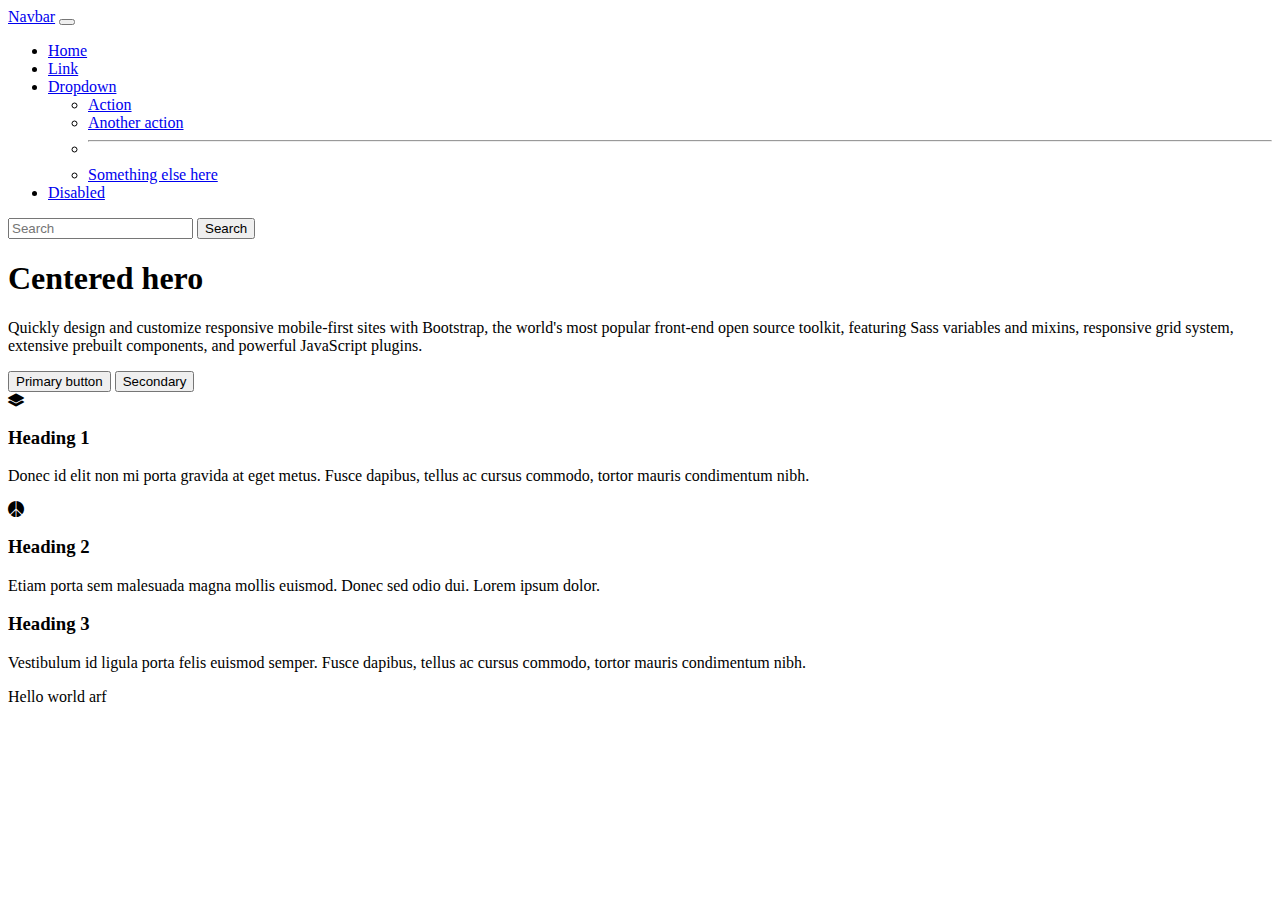
<file: 2.23.bootstrap/index.html>
<html lang="en">

    <head>
        <!--Required meta tags-->
        <meta charset="utf-8">
        <meta name="viewport" content="width=device-width, initial-scale=1">
        <title>Bootstrap template</title>
        <meta name="description" content="Merrill College of Journalism, UMD">
        <meta name="author" content="Xiaozhuo Zhu">
         <!-- Bootstrap CSS -->
        <link href="https://cdn.jsdelivr.net/npm/bootstrap@5.0.2/dist/css/bootstrap.min.css" rel="stylesheet"          integrity="sha384-EVSTQN3/azprG1Anm3QDgpJLIm9Nao0Yz1ztcQTwFspd3yD65VohhpuuCOmLASjC" crossorigin="anonymous">
        <!-- Add bootstrap icons (it's basically a custom font) -->

      <link rel="stylesheet" href="https://cdn.jsdelivr.net/npm/bootstrap-icons@1.3.0/font/bootstrap-icons.css">


    </head>

    <body>
        <!--Navbar-->
        <nav class="navbar navbar-expand-lg navbar-light bg-light">
            <div class="container-fluid">
              <a class="navbar-brand" href="#">Navbar</a>
              <button class="navbar-toggler" type="button" data-bs-toggle="collapse" data-bs-target="#navbarSupportedContent" aria-controls="navbarSupportedContent" aria-expanded="false" aria-label="Toggle navigation">
                <span class="navbar-toggler-icon"></span>
              </button>
              <div class="collapse navbar-collapse" id="navbarSupportedContent">
                <ul class="navbar-nav me-auto mb-2 mb-lg-0">
                  <li class="nav-item">
                    <a class="nav-link active" aria-current="page" href="#">Home</a>
                  </li>
                  <li class="nav-item">
                    <a class="nav-link" href="#">Link</a>
                  </li>
                  <li class="nav-item dropdown">
                    <a class="nav-link dropdown-toggle" href="#" id="navbarDropdown" role="button" data-bs-toggle="dropdown" aria-expanded="false">
                      Dropdown
                    </a>
                    <ul class="dropdown-menu" aria-labelledby="navbarDropdown">
                      <li><a class="dropdown-item" href="#">Action</a></li>
                      <li><a class="dropdown-item" href="#">Another action</a></li>
                      <li><hr class="dropdown-divider"></li>
                      <li><a class="dropdown-item" href="#">Something else here</a></li>
                    </ul>
                  </li>
                  <li class="nav-item">
                    <a class="nav-link disabled" href="#" tabindex="-1" aria-disabled="true">Disabled</a>
                  </li>
                </ul>
                <form class="d-flex">
                  <input class="form-control me-2" type="search" placeholder="Search" aria-label="Search">
                  <button class="btn btn-outline-success" type="submit">Search</button>
                </form>
              </div>
            </div>
          </nav>
        
        <!-- Hero start-->

        <div class="px-4 py-5 my-5 text-center">

          <h1 class="display-5 fw-bold">Centered hero</h1>

          <div class="col-lg-6 mx-auto">

            <p class="lead mb-4">Quickly design and customize responsive mobile-first sites with Bootstrap, the world's most popular front-end open source toolkit, featuring Sass variables and mixins, responsive grid system, extensive prebuilt components, and powerful JavaScript plugins.</p>

            <div class="d-grid gap-2 d-sm-flex justify-content-sm-center">

              <button type="button" class="btn btn-primary btn-lg px-4 gap-3">Primary button</button>

              <button type="button" class="btn btn-outline-secondary btn-lg px-4">Secondary</button>

            </div>

          </div>

        </div>

        <!-- Hero end-->  

        <!--Grid Start-->
        <div class="container">

          <div class="row">
  
                  <div class="col-md-4">
                    <i class="bi bi-layers-fill"></i>
                          <h3>Heading 1</h3>
  
                          <p>Donec id elit non mi porta gravida at eget metus. Fusce dapibus, tellus ac cursus commodo, tortor mauris condimentum nibh.</p>
  
                  </div>
  
  
                  <div class="col-md-4">
                    <i class="bi bi-peace-fill"></i>
                          <h3>Heading 2</h3>
  
                          <p>Etiam porta sem malesuada magna mollis euismod. Donec sed odio dui. Lorem ipsum dolor.</p>
  
                  </div>
  
                  <div class="col-md-4">
  
                          <h3>Heading 3</h3>
  
                          <p>Vestibulum id ligula porta felis euismod semper. Fusce dapibus, tellus ac cursus commodo, tortor mauris condimentum nibh.</p>
  
                  </div>
  
          </div>
  
  </div>

        <!--Grid End-->
        Hello world arf
        <!-- Separate Popper and Bootstrap JS goes at the bottom of your body section -->
        <script src="https://cdn.jsdelivr.net/npm/@popperjs/core@2.9.2/dist/umd/popper.min.js" integrity="sha384-IQsoLXl5PILFhosVNubq5LC7Qb9DXgDA9i+tQ8Zj3iwWAwPtgFTxbJ8NT4GN1R8p" crossorigin="anonymous"></script>
        <script src="https://cdn.jsdelivr.net/npm/bootstrap@5.0.2/dist/js/bootstrap.min.js" integrity="sha384-cVKIPhGWiC2Al4u+LWgxfKTRIcfu0JTxR+EQDz/bgldoEyl4H0zUF0QKbrJ0EcQF" crossorigin="anonymous"></script>
    </body>

</html>
</file>
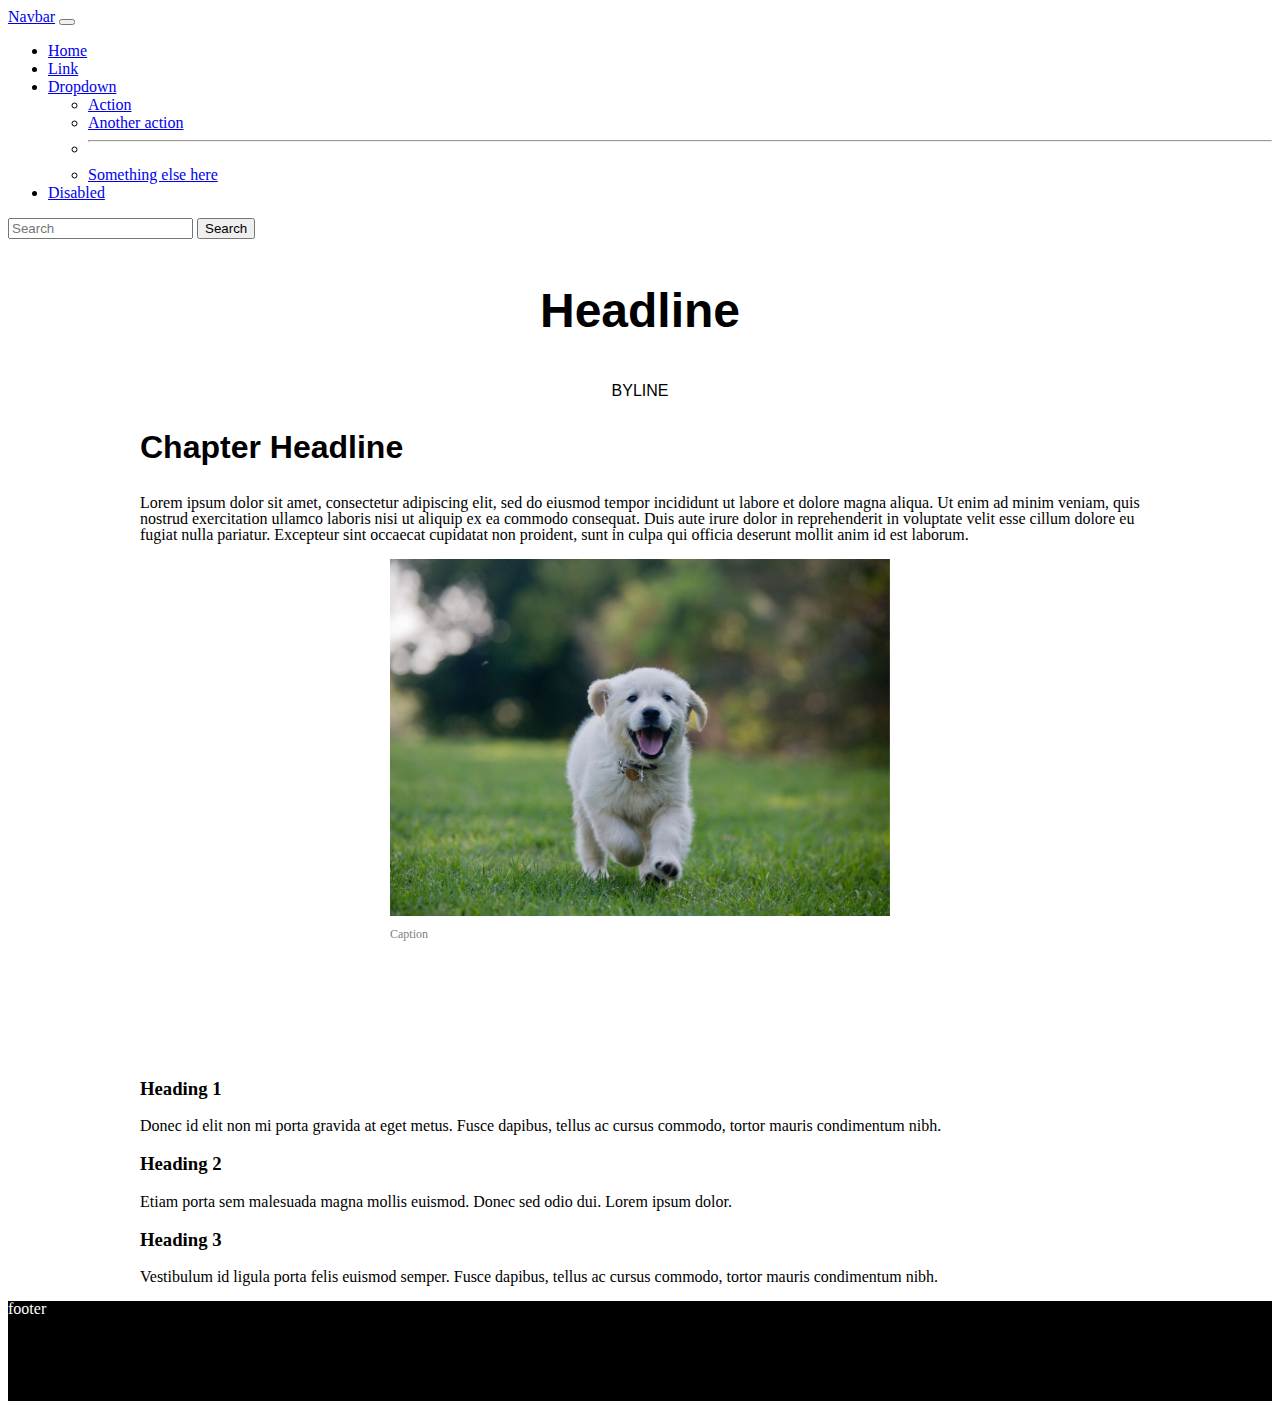
<file: 3.30.bootstrap/index.html>
<html lang="en">

    <head>
        <!--Required meta tags-->
        <meta charset="utf-8">
        <meta name="viewport" content="width=device-width, initial-scale=1">
        <title>Bootstrap template</title>
        <meta name="description" content="Merrill College of Journalism, UMD">
        <meta name="author" content="Xiaozhuo Zhu">
         <!-- Bootstrap CSS -->
        <link href="https://cdn.jsdelivr.net/npm/bootstrap@5.0.2/dist/css/bootstrap.min.css" rel="stylesheet"          integrity="sha384-EVSTQN3/azprG1Anm3QDgpJLIm9Nao0Yz1ztcQTwFspd3yD65VohhpuuCOmLASjC" crossorigin="anonymous">
        <!-- Add bootstrap icons (it's basically a custom font) -->

      <link rel="stylesheet" href="https://cdn.jsdelivr.net/npm/bootstrap-icons@1.3.0/font/bootstrap-icons.css">
      <link rel="stylesheet" type="text/css" href="style.css">


    </head>

    <body>
        <!--Navbar-->
        <nav class="navbar navbar-expand-lg navbar-light bg-light">
            <div class="container-fluid">
              <a class="navbar-brand" href="#">Navbar</a>
              <button class="navbar-toggler" type="button" data-bs-toggle="collapse" data-bs-target="#navbarSupportedContent" aria-controls="navbarSupportedContent" aria-expanded="false" aria-label="Toggle navigation">
                <span class="navbar-toggler-icon"></span>
              </button>
              <div class="collapse navbar-collapse" id="navbarSupportedContent">
                <ul class="navbar-nav me-auto mb-2 mb-lg-0">
                  <li class="nav-item">
                    <a class="nav-link active" aria-current="page" href="#">Home</a>
                  </li>
                  <li class="nav-item">
                    <a class="nav-link" href="#">Link</a>
                  </li>
                  <li class="nav-item dropdown">
                    <a class="nav-link dropdown-toggle" href="#" id="navbarDropdown" role="button" data-bs-toggle="dropdown" aria-expanded="false">
                      Dropdown
                    </a>
                    <ul class="dropdown-menu" aria-labelledby="navbarDropdown">
                      <li><a class="dropdown-item" href="#">Action</a></li>
                      <li><a class="dropdown-item" href="#">Another action</a></li>
                      <li><hr class="dropdown-divider"></li>
                      <li><a class="dropdown-item" href="#">Something else here</a></li>
                    </ul>
                  </li>
                  <li class="nav-item">
                    <a class="nav-link disabled" href="#" tabindex="-1" aria-disabled="true">Disabled</a>
                  </li>
                </ul>
                <form class="d-flex">
                  <input class="form-control me-2" type="search" placeholder="Search" aria-label="Search">
                  <button class="btn btn-outline-success" type="submit">Search</button>
                </form>
              </div>
            </div>
          </nav>

        <div id="container">
        
        <!--Navbar end and main body start-->

        <p class="headline">Headline</p>
        <p class="byline">Byline</p>

        <p class="chaphead">Chapter Headline</p>
        <p>Lorem ipsum dolor sit amet, consectetur adipiscing elit, sed do eiusmod tempor incididunt ut labore et dolore magna aliqua. Ut enim ad minim veniam, quis nostrud exercitation ullamco laboris nisi ut aliquip ex ea commodo consequat. Duis aute irure dolor in reprehenderit in voluptate velit esse cillum dolore eu fugiat nulla pariatur. Excepteur sint occaecat cupidatat non proident, sunt in culpa qui officia deserunt mollit anim id est laborum.</p>

        <div class="imagecap">
        <img src="98 (1).jpg" class="bodyimg">
        <p class="caption">Caption</p>
        </div>

        <!--End of main text Grid Start-->
        <div class="container">

          <div class="row">
  
                  <div class="col-md-4">
                   
                          <h3>Heading 1</h3>
  
                          <p>Donec id elit non mi porta gravida at eget metus. Fusce dapibus, tellus ac cursus commodo, tortor mauris condimentum nibh.</p>
  
                  </div>
  
  
                  <div class="col-md-4">
                   
                          <h3>Heading 2</h3>
  
                          <p>Etiam porta sem malesuada magna mollis euismod. Donec sed odio dui. Lorem ipsum dolor.</p>
  
                  </div>
  
                  <div class="col-md-4">
  
                          <h3>Heading 3</h3>
  
                          <p>Vestibulum id ligula porta felis euismod semper. Fusce dapibus, tellus ac cursus commodo, tortor mauris condimentum nibh.</p>
  
                  </div>
  
          </div>
  
  </div>
        </div>

        <!--Grid End and footer start-->
        <div class="footer">
        <p>footer</p>
        </div>

        <!-- Separate Popper and Bootstrap JS goes at the bottom of your body section -->
        <script src="https://cdn.jsdelivr.net/npm/@popperjs/core@2.9.2/dist/umd/popper.min.js" integrity="sha384-IQsoLXl5PILFhosVNubq5LC7Qb9DXgDA9i+tQ8Zj3iwWAwPtgFTxbJ8NT4GN1R8p" crossorigin="anonymous"></script>
        <script src="https://cdn.jsdelivr.net/npm/bootstrap@5.0.2/dist/js/bootstrap.min.js" integrity="sha384-cVKIPhGWiC2Al4u+LWgxfKTRIcfu0JTxR+EQDz/bgldoEyl4H0zUF0QKbrJ0EcQF" crossorigin="anonymous"></script>
    </body>

</html>
</file>
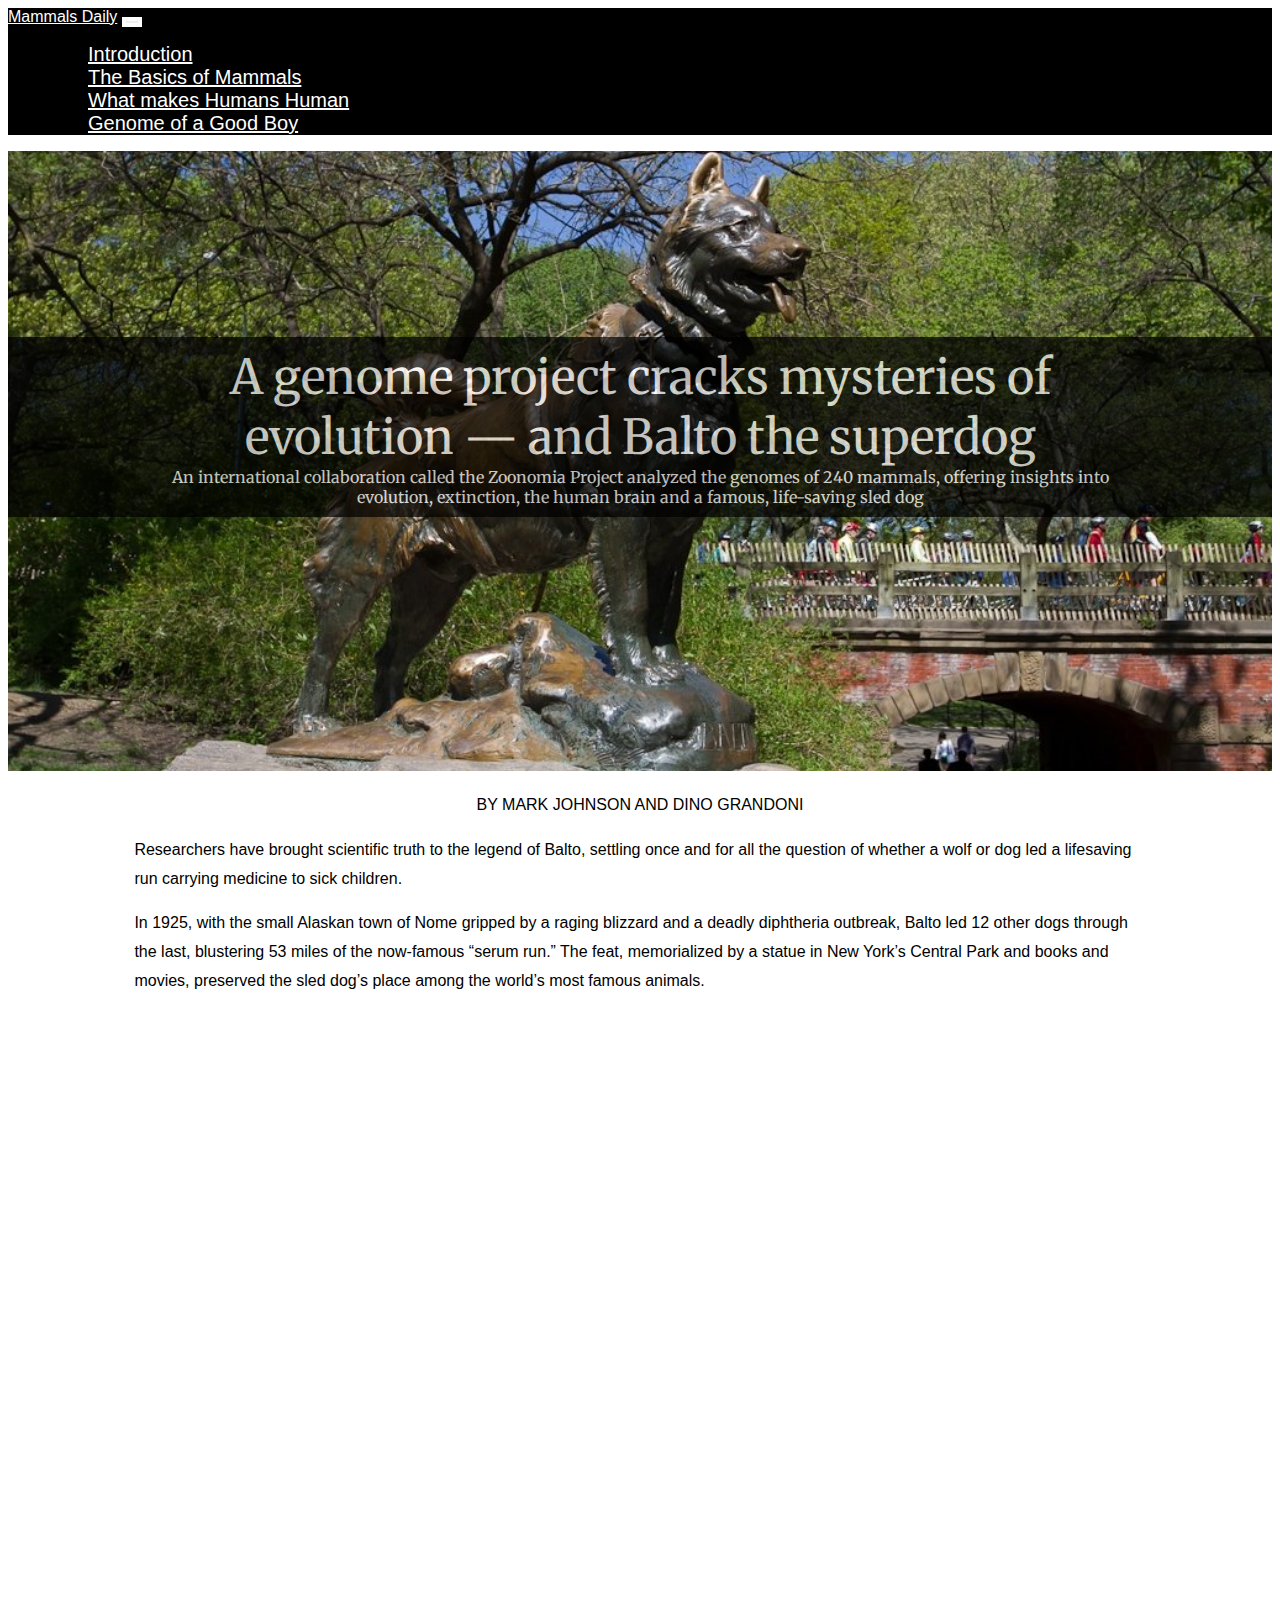
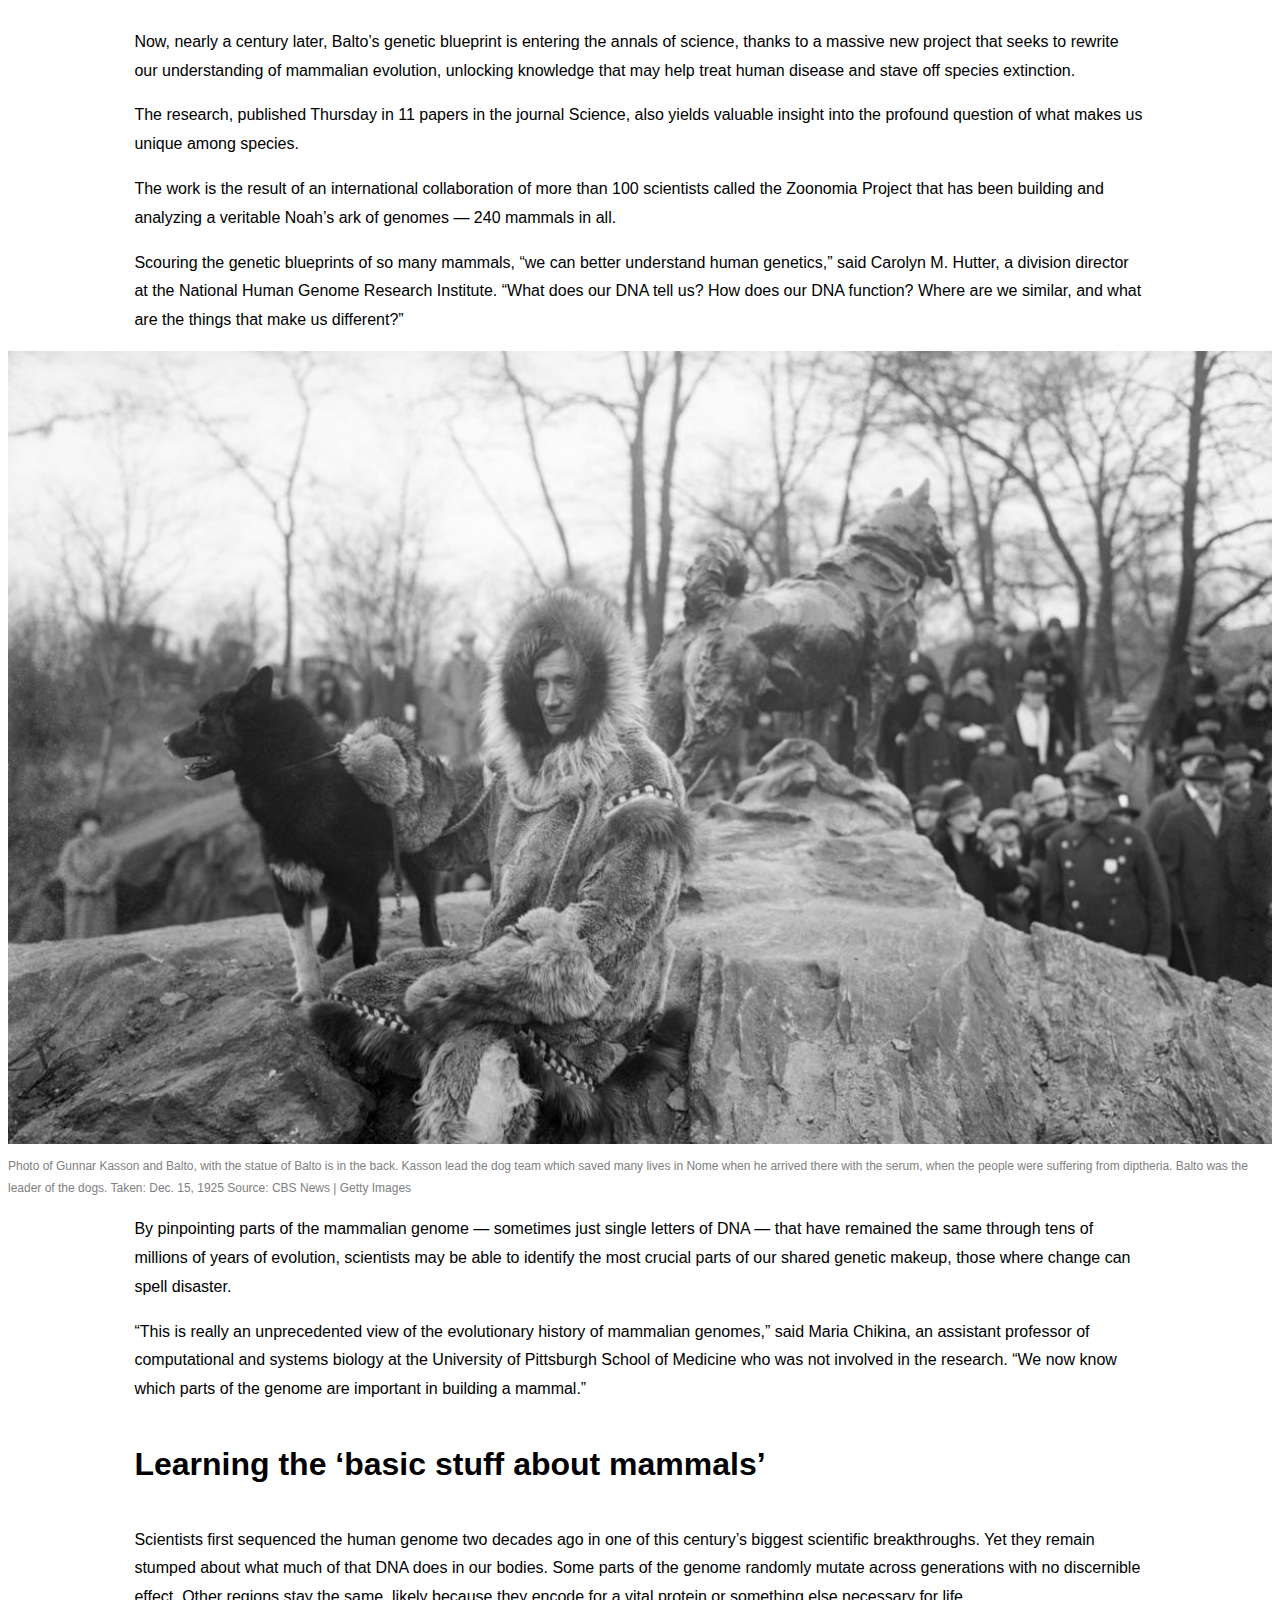
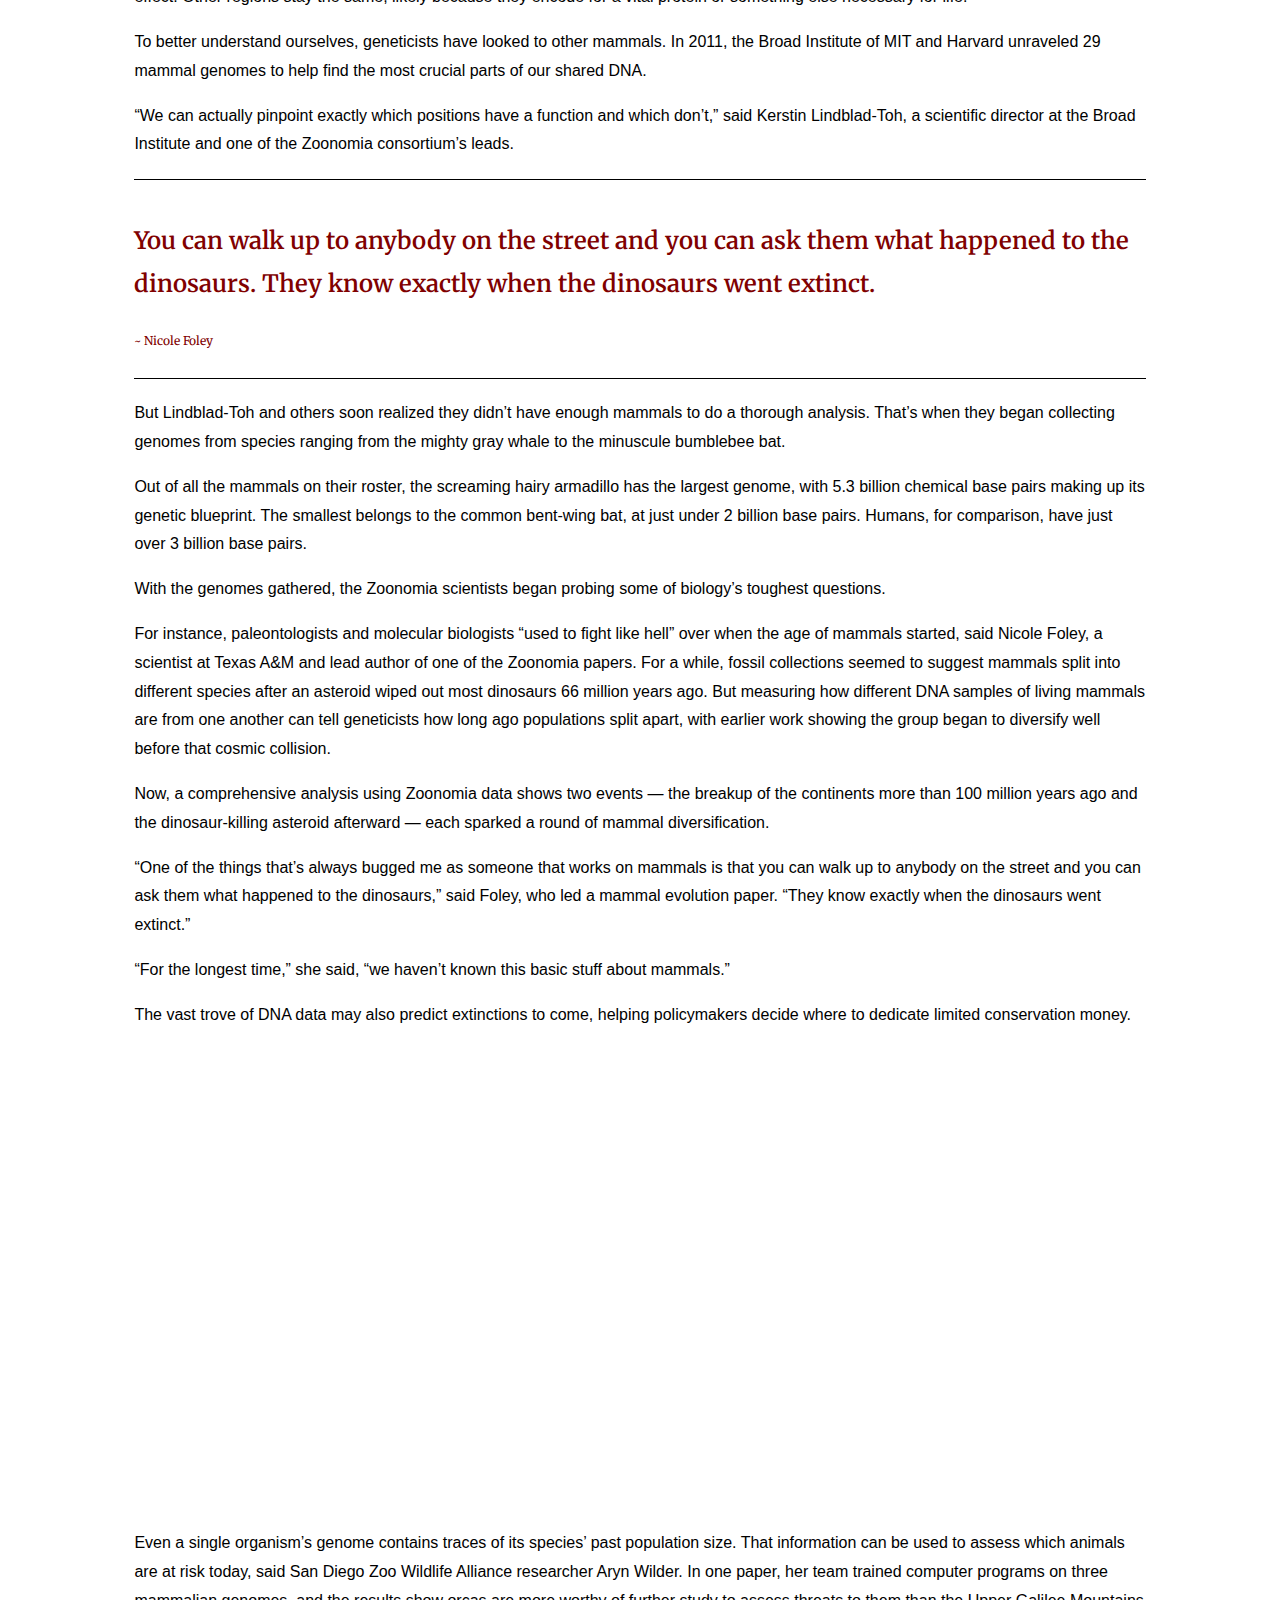
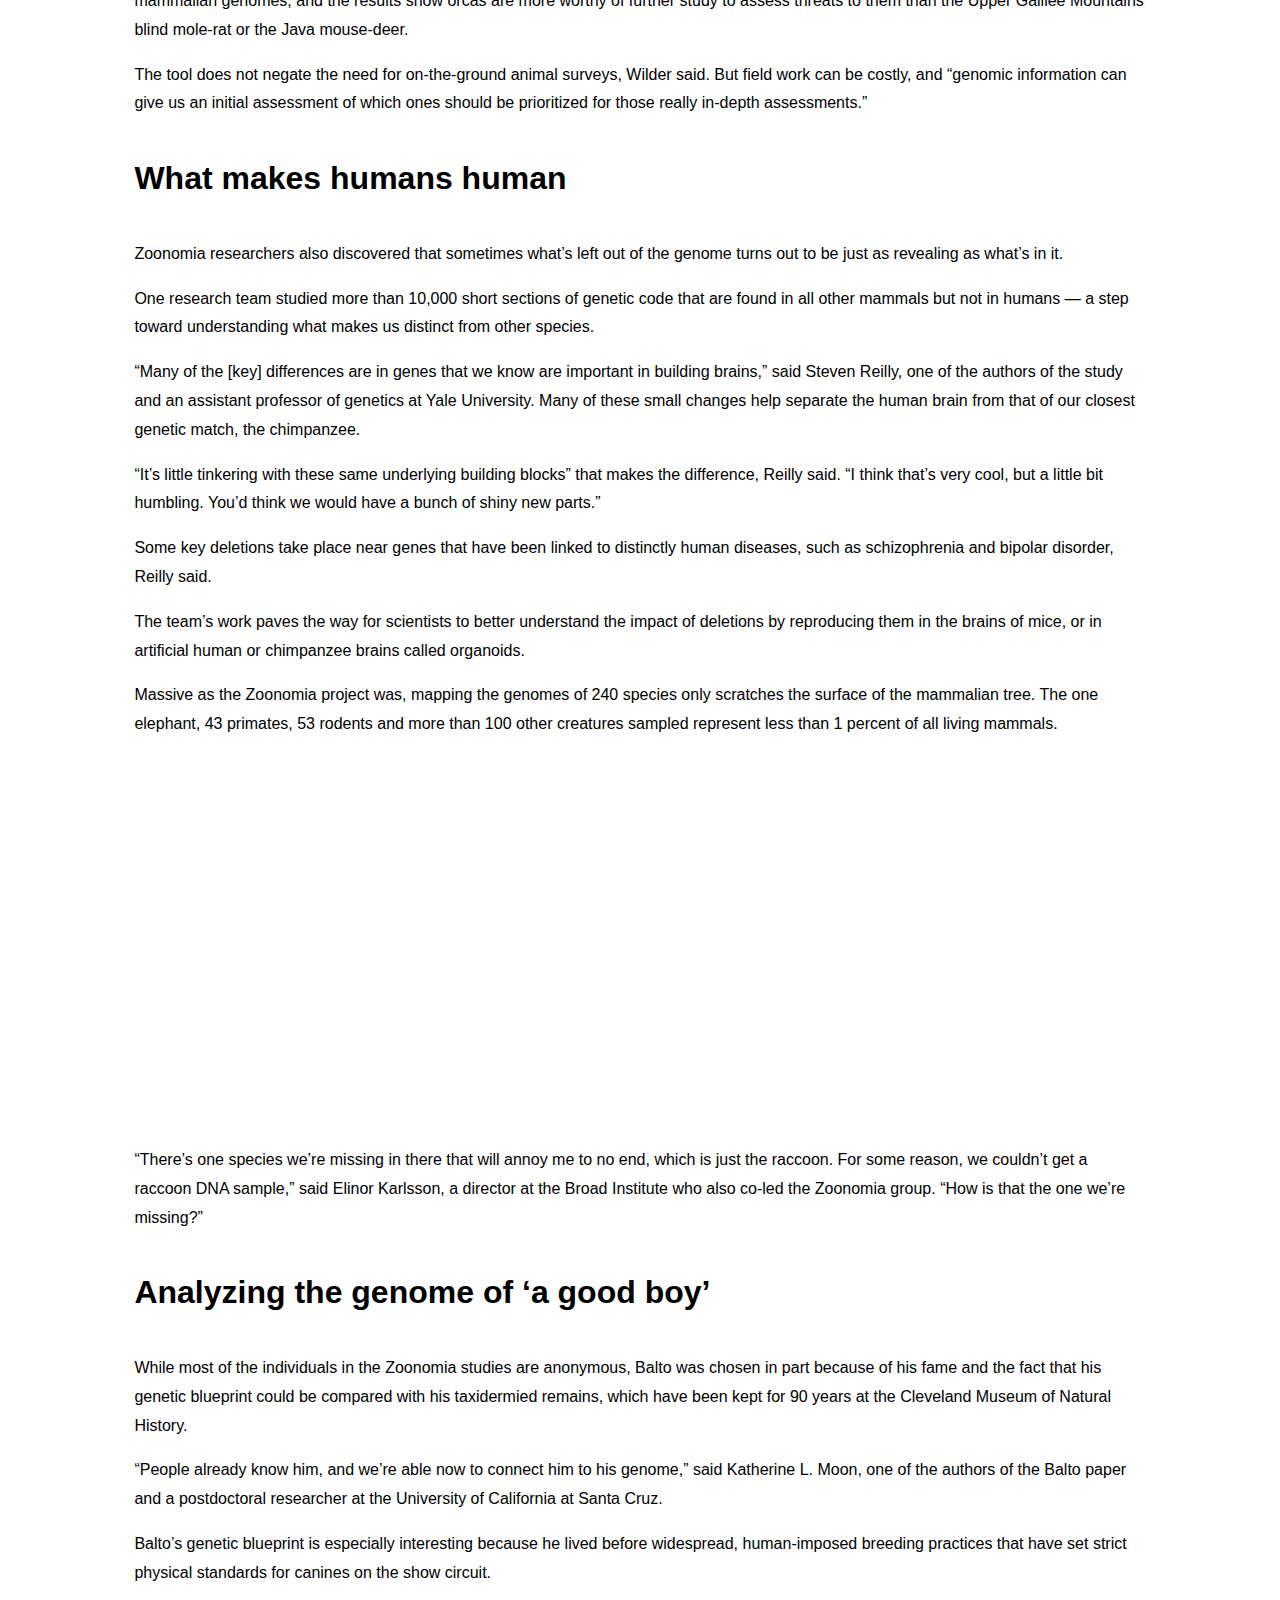
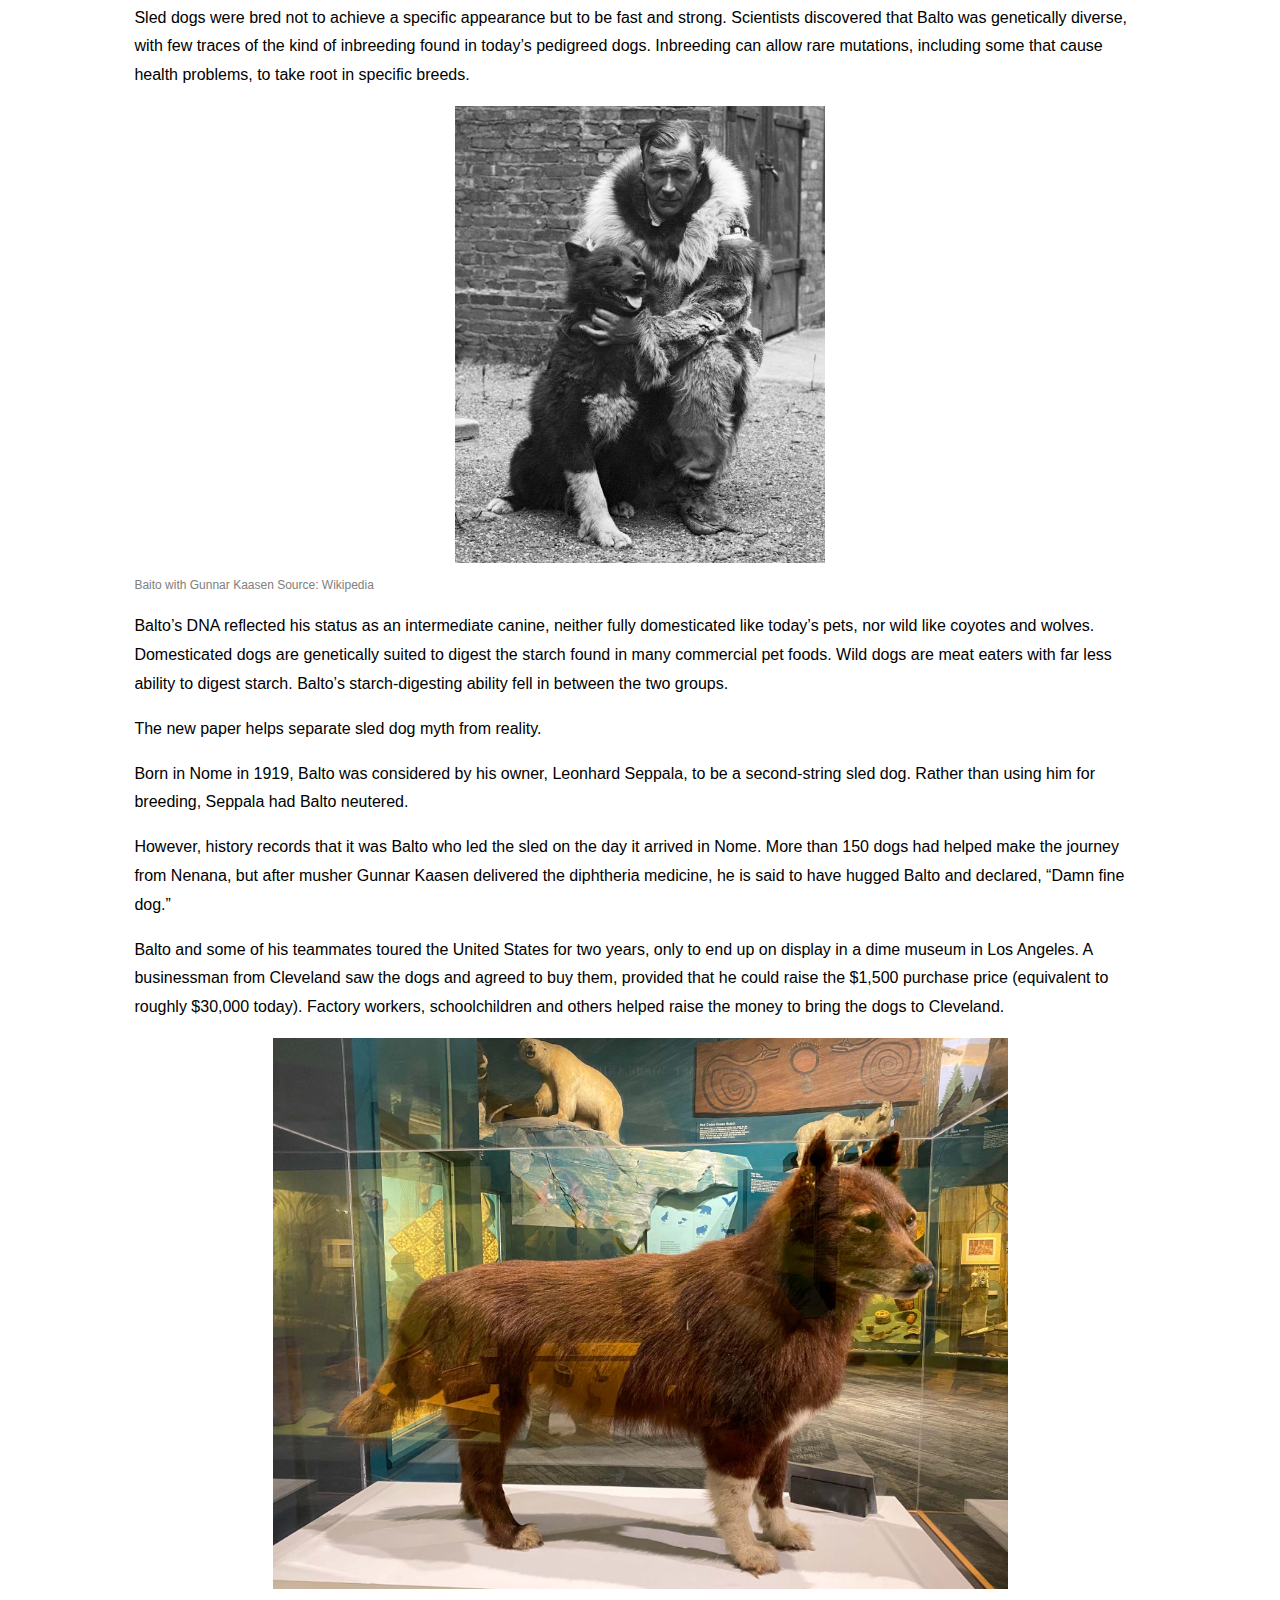
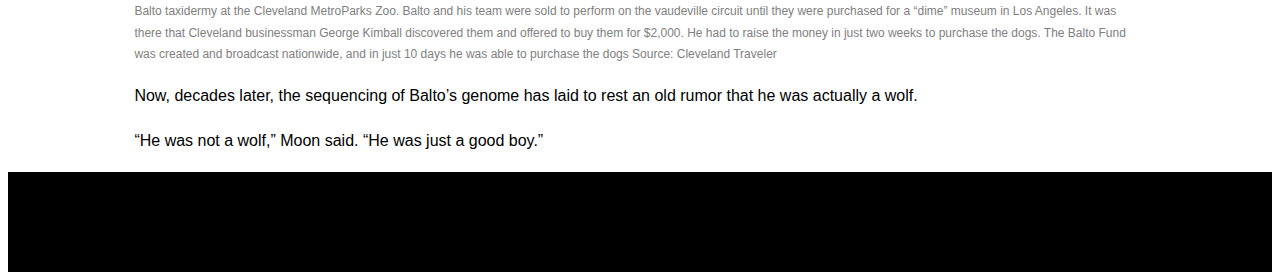
<file: Finalproject/index.html>
<html lang="en">

    <head>
        <!--Required meta tags-->
        <meta charset="utf-8">
        <meta name="viewport" content="width=device-width, initial-scale=1">
        <title>Bootstrap template</title>
        <meta name="description" content="Merrill College of Journalism, UMD">
        <meta name="author" content="Xiaozhuo Zhu">
         <!-- Bootstrap CSS -->
        <link href="https://cdn.jsdelivr.net/npm/bootstrap@5.0.2/dist/css/bootstrap.min.css" rel="stylesheet"          integrity="sha384-EVSTQN3/azprG1Anm3QDgpJLIm9Nao0Yz1ztcQTwFspd3yD65VohhpuuCOmLASjC" crossorigin="anonymous">
        <!-- Add bootstrap icons (it's basically a custom font) -->

      <link rel="stylesheet" href="https://cdn.jsdelivr.net/npm/bootstrap-icons@1.3.0/font/bootstrap-icons.css">
      <link rel="stylesheet" type="text/css" href="style.css">

      <!--google font-->
      <link rel="preconnect" href="https://fonts.googleapis.com">
<link rel="preconnect" href="https://fonts.gstatic.com" crossorigin>
<link href="https://fonts.googleapis.com/css2?family=Merriweather:wght@400;700&display=swap" rel="stylesheet">

    </head>

    <body>
        <!--Navbar-->
        <nav class="navbar navbar-expand-ig navbar-light navstyle">
          <div class="container-fluid">
            <a class="navbar-brand" href="#">Mammals Daily</a>
            <button class="navbar-toggler" type="button" data-bs-toggle="collapse" data-bs-target="#navbarSupportedContent" aria-controls="navbarSupportedContent" aria-expanded="false" aria-label="Toggle navigation">
              <span class="navbar-toggler-icon"></span>
            </button>
            <div class="collapse navbar-collapse" id="navbarSupportedContent">
              <ul class="navbar-nav me-auto mb-2 mb-lg-0">
                <li class="nav-item">
                  <a class="nav-link active" aria-current="page" href="#intro">Introduction</a>
                </li>
                <li class="nav-item">
                  <a class="nav-link" href="#basic">The Basics of Mammals</a>
                </li>
                <li class="nav-item">
                  <a class="nav-link" href="#human">What makes Humans Human</a>
                </li>
                <li class="nav-item">
                  <a class="nav-link" href="#boy">Genome of a Good Boy</a>
                </li>
              </ul>
            </div>
          </div>
        </nav>
        <!--splash img-->

        <div class="hero-container">
          <div class="overlay">
            <div class="hero-head">A genome project cracks mysteries of evolution — and Balto the superdog</div><div class="hero-sub">An international collaboration called the Zoonomia Project analyzed the genomes of 240 mammals, offering insights into evolution, extinction, the human brain and a famous, life-saving sled dog</div>
          </div>
        </div>
        <!--Hero container-->

        <div class="fluid-container">
        
        <!--main body-->

        <p class="byline">By Mark Johnson and Dino Grandoni</p>

        <p id="intro">Researchers have brought scientific truth to the legend of Balto, settling once and for all the question of whether a wolf or dog led a lifesaving run carrying medicine to sick children.</p>

        <p>In 1925, with the small Alaskan town of Nome gripped by a raging blizzard and a deadly diphtheria outbreak, Balto led 12 other dogs through the last, blustering 53 miles of the now-famous “serum run.” The feat, memorialized by a statue in New York’s Central Park and books and movies, preserved the sled dog’s place among the world’s most famous animals.</p>

        <iframe src="https://uploads.knightlab.com/storymapjs/3867c7cd69ef1c2f1e54ed8a4d0a7cb9/final352balto/draft.html" frameborder="0" width="100%" height="600"></iframe>
          
        <p>Now, nearly a century later, Balto’s genetic blueprint is entering the annals of science, thanks to a massive new project that seeks to rewrite our understanding of mammalian evolution, unlocking knowledge that may help treat human disease and stave off species extinction.</p>
          
        <p>The research, published Thursday in 11 papers in the journal Science, also yields valuable insight into the profound question of what makes us unique among species.</p>

        <p>The work is the result of an international collaboration of more than 100 scientists called the Zoonomia Project that has been building and analyzing a veritable Noah’s ark of genomes — 240 mammals in all.</p>

        <p>Scouring the genetic blueprints of so many mammals, “we can better understand human genetics,” said Carolyn M. Hutter, a division director at the National Human Genome Research Institute. “What does our DNA tell us? How does our DNA function? Where are we similar, and what are the things that make us different?”</p>

        <!--close div-->
      </div>

      <!--Fullscreen image-->

      <img src="image/CBS balto.jpeg" class="fullimg" alt="">
      <p class="caption">Photo of Gunnar Kasson and Balto, with the statue of Balto is in the back. Kasson lead the dog team which saved many lives in Nome when he arrived there with the serum, when the people were suffering from diptheria. Balto was the leader of the dogs. Taken: Dec. 15, 1925 Source: CBS News | Getty Images</p>

      <div class="fluid-container">
      <!--Open div-->

        <p>By pinpointing parts of the mammalian genome — sometimes just single letters of DNA — that have remained the same through tens of millions of years of evolution, scientists may be able to identify the most crucial parts of our shared genetic makeup, those where change can spell disaster.</p>

        <p>“This is really an unprecedented view of the evolutionary history of mammalian genomes,” said Maria Chikina, an assistant professor of computational and systems biology at the University of Pittsburgh School of Medicine who was not involved in the research. “We now know which parts of the genome are important in building a mammal.”</p>

        <p class="chaphead" id="basic">Learning the ‘basic stuff about mammals’</p>

        <p>Scientists first sequenced the human genome two decades ago in one of this century’s biggest scientific breakthroughs. Yet they remain stumped about what much of that DNA does in our bodies. Some parts of the genome randomly mutate across generations with no discernible effect. Other regions stay the same, likely because they encode for a vital protein or something else necessary for life.</p>

        <p>To better understand ourselves, geneticists have looked to other mammals. In 2011, the Broad Institute of MIT and Harvard unraveled 29 mammal genomes to help find the most crucial parts of our shared DNA.</p>

        <p>“We can actually pinpoint exactly which positions have a function and which don’t,” said Kerstin Lindblad-Toh, a scientific director at the Broad Institute and one of the Zoonomia consortium’s leads.</p>

        <div class="pullquote">
          <p>You can walk up to anybody on the street and you can ask them what happened to the dinosaurs. They know exactly when the dinosaurs went extinct.</p>
          <p class="quoteattr">~ Nicole Foley</p>
        </div>

        <p>But Lindblad-Toh and others soon realized they didn’t have enough mammals to do a thorough analysis. That’s when they began collecting genomes from species ranging from the mighty gray whale to the minuscule bumblebee bat.</p>

        <p>Out of all the mammals on their roster, the screaming hairy armadillo has the largest genome, with 5.3 billion chemical base pairs making up its genetic blueprint. The smallest belongs to the common bent-wing bat, at just under 2 billion base pairs. Humans, for comparison, have just over 3 billion base pairs.</p>

        <p>With the genomes gathered, the Zoonomia scientists began probing some of biology’s toughest questions.</p>

        <p>For instance, paleontologists and molecular biologists “used to fight like hell” over when the age of mammals started, said Nicole Foley, a scientist at Texas A&M and lead author of one of the Zoonomia papers. For a while, fossil collections seemed to suggest mammals split into different species after an asteroid wiped out most dinosaurs 66 million years ago. But measuring how different DNA samples of living mammals are from one another can tell geneticists how long ago populations split apart, with earlier work showing the group began to diversify well before that cosmic collision.</p>

        <p>Now, a comprehensive analysis using Zoonomia data shows two events — the breakup of the continents more than 100 million years ago and the dinosaur-killing asteroid afterward — each sparked a round of mammal diversification.</p>

        <p>“One of the things that’s always bugged me as someone that works on mammals is that you can walk up to anybody on the street and you can ask them what happened to the dinosaurs,” said Foley, who led a mammal evolution paper. “They know exactly when the dinosaurs went extinct.”</p>

        <p>“For the longest time,” she said, “we haven’t known this basic stuff about mammals.”</p>

        <p>The vast trove of DNA data may also predict extinctions to come, helping policymakers decide where to dedicate limited conservation money.</p>
        
        <iframe title="Zoonomia Project Species Vulnerability" aria-label="Pie Chart" id="datawrapper-chart-jup72" src="https://datawrapper.dwcdn.net/jup72/3/" scrolling="no" frameborder="0" style="width: 0; min-width: 100% !important; border: none;" height="448" data-external="1"></iframe><script type="text/javascript">!function(){"use strict";window.addEventListener("message",(function(a){if(void 0!==a.data["datawrapper-height"]){var e=document.querySelectorAll("iframe");for(var t in a.data["datawrapper-height"])for(var r=0;r<e.length;r++)if(e[r].contentWindow===a.source){var i=a.data["datawrapper-height"][t]+"px";e[r].style.height=i}}}))}();
        </script>

        <p>Even a single organism’s genome contains traces of its species’ past population size. That information can be used to assess which animals are at risk today, said San Diego Zoo Wildlife Alliance researcher Aryn Wilder. In one paper, her team trained computer programs on three mammalian genomes, and the results show orcas are more worthy of further study to assess threats to them than the Upper Galilee Mountains blind mole-rat or the Java mouse-deer.</p>

        <p>The tool does not negate the need for on-the-ground animal surveys, Wilder said. But field work can be costly, and “genomic information can give us an initial assessment of which ones should be prioritized for those really in-depth assessments.”</p>

        <p class="chaphead" id="human">What makes humans human</p>

        <p>Zoonomia researchers also discovered that sometimes what’s left out of the genome turns out to be just as revealing as what’s in it.</p>

        <p>One research team studied more than 10,000 short sections of genetic code that are found in all other mammals but not in humans ― a step toward understanding what makes us distinct from other species.</p>

        <p>“Many of the [key] differences are in genes that we know are important in building brains,” said Steven Reilly, one of the authors of the study and an assistant professor of genetics at Yale University. Many of these small changes help separate the human brain from that of our closest genetic match, the chimpanzee.</p>

        <p>“It’s little tinkering with these same underlying building blocks” that makes the difference, Reilly said. “I think that’s very cool, but a little bit humbling. You’d think we would have a bunch of shiny new parts.”</p>

        <p>Some key deletions take place near genes that have been linked to distinctly human diseases, such as schizophrenia and bipolar disorder, Reilly said.</p>

        <p>The team’s work paves the way for scientists to better understand the impact of deletions by reproducing them in the brains of mice, or in artificial human or chimpanzee brains called organoids.</p>

        <p>Massive as the Zoonomia project was, mapping the genomes of 240 species only scratches the surface of the mammalian tree. The one elephant, 43 primates, 53 rodents and more than 100 other creatures sampled represent less than 1 percent of all living mammals.</p>

        <iframe title="Total Sequence Lengths of Various Land Mammals" aria-label="Bar Chart" id="datawrapper-chart-xRkjZ" src="https://datawrapper.dwcdn.net/xRkjZ/7/" scrolling="no" frameborder="0" style="width: 0; min-width: 100% !important; border: none;" height="355" data-external="1"></iframe><script type="text/javascript">!function(){"use strict";window.addEventListener("message",(function(a){if(void 0!==a.data["datawrapper-height"]){var e=document.querySelectorAll("iframe");for(var t in a.data["datawrapper-height"])for(var r=0;r<e.length;r++)if(e[r].contentWindow===a.source){var i=a.data["datawrapper-height"][t]+"px";e[r].style.height=i}}}))}();
        </script>

        <p>“There’s one species we’re missing in there that will annoy me to no end, which is just the raccoon. For some reason, we couldn’t get a raccoon DNA sample,” said Elinor Karlsson, a director at the Broad Institute who also co-led the Zoonomia group. “How is that the one we’re missing?”</p>

        <p class="chaphead" id="boy">Analyzing the genome of ‘a good boy’</p>

        <p>While most of the individuals in the Zoonomia studies are anonymous, Balto was chosen in part because of his fame and the fact that his genetic blueprint could be compared with his taxidermied remains, which have been kept for 90 years at the Cleveland Museum of Natural History.</p>

        <p>“People already know him, and we’re able now to connect him to his genome,” said Katherine L. Moon, one of the authors of the Balto paper and a postdoctoral researcher at the University of California at Santa Cruz.</p>

        <p>Balto’s genetic blueprint is especially interesting because he lived before widespread, human-imposed breeding practices that have set strict physical standards for canines on the show circuit.</p>

       <p>Sled dogs were bred not to achieve a specific appearance but to be fast and strong. Scientists discovered that Balto was genetically diverse, with few traces of the kind of inbreeding found in today’s pedigreed dogs. Inbreeding can allow rare mutations, including some that cause health problems, to take root in specific breeds.</p>

       <div class="row">
        <div class="col-md-4"></div>
        <div class="col-md-4">
          <img src="image/Wikipedia Balto.jpeg" class="bodyimg">
          <p class="caption">Baito with Gunnar Kaasen Source: Wikipedia</p>
        </div>
        <div class="col-md-4"></div>
      </div>

        <p>Balto’s DNA reflected his status as an intermediate canine, neither fully domesticated like today’s pets, nor wild like coyotes and wolves. Domesticated dogs are genetically suited to digest the starch found in many commercial pet foods. Wild dogs are meat eaters with far less ability to digest starch. Balto’s starch-digesting ability fell in between the two groups.</p>

        <p>The new paper helps separate sled dog myth from reality.</p>

        <p>Born in Nome in 1919, Balto was considered by his owner, Leonhard Seppala, to be a second-string sled dog. Rather than using him for breeding, Seppala had Balto neutered.</p>

        <p>However, history records that it was Balto who led the sled on the day it arrived in Nome. More than 150 dogs had helped make the journey from Nenana, but after musher Gunnar Kaasen delivered the diphtheria medicine, he is said to have hugged Balto and declared, “Damn fine dog.”</p>

        <p>Balto and some of his teammates toured the United States for two years, only to end up on display in a dime museum in Los Angeles. A businessman from Cleveland saw the dogs and agreed to buy them, provided that he could raise the $1,500 purchase price (equivalent to roughly $30,000 today). Factory workers, schoolchildren and others helped raise the money to bring the dogs to Cleveland.</p>

        <div class="row">
          <div class="col-md-2"></div>
          <div class="col-md-8">
            <img src="image/Cleveland balto.jpeg" class="bodyimgbig">
            <p class="caption">Balto taxidermy at the Cleveland MetroParks Zoo. Balto and his team were sold to perform on the vaudeville circuit until they were purchased for a “dime” museum in Los Angeles. It was there that Cleveland businessman George Kimball discovered them and offered to buy them for $2,000. He had to raise the money in just two weeks to purchase the dogs. The Balto Fund was created and broadcast nationwide, and in just 10 days he was able to purchase the dogs Source: Cleveland Traveler</p>
          </div>
          <div class="col-md-2"></div>
        </div>

        <p>Now, decades later, the sequencing of Balto’s genome has laid to rest an old rumor that he was actually a wolf.</p>

        <p>“He was not a wolf,” Moon said. “He was just a good boy.”</p>

        </div>

        <!--footer start-->
        <div class="footer">
        </div>

        <!-- Separate Popper and Bootstrap JS goes at the bottom of your body section -->
        <script src="https://cdn.jsdelivr.net/npm/@popperjs/core@2.9.2/dist/umd/popper.min.js" integrity="sha384-IQsoLXl5PILFhosVNubq5LC7Qb9DXgDA9i+tQ8Zj3iwWAwPtgFTxbJ8NT4GN1R8p" crossorigin="anonymous"></script>
        <script src="https://cdn.jsdelivr.net/npm/bootstrap@5.0.2/dist/js/bootstrap.min.js" integrity="sha384-cVKIPhGWiC2Al4u+LWgxfKTRIcfu0JTxR+EQDz/bgldoEyl4H0zUF0QKbrJ0EcQF" crossorigin="anonymous"></script>
    </body>

</html>
</file>
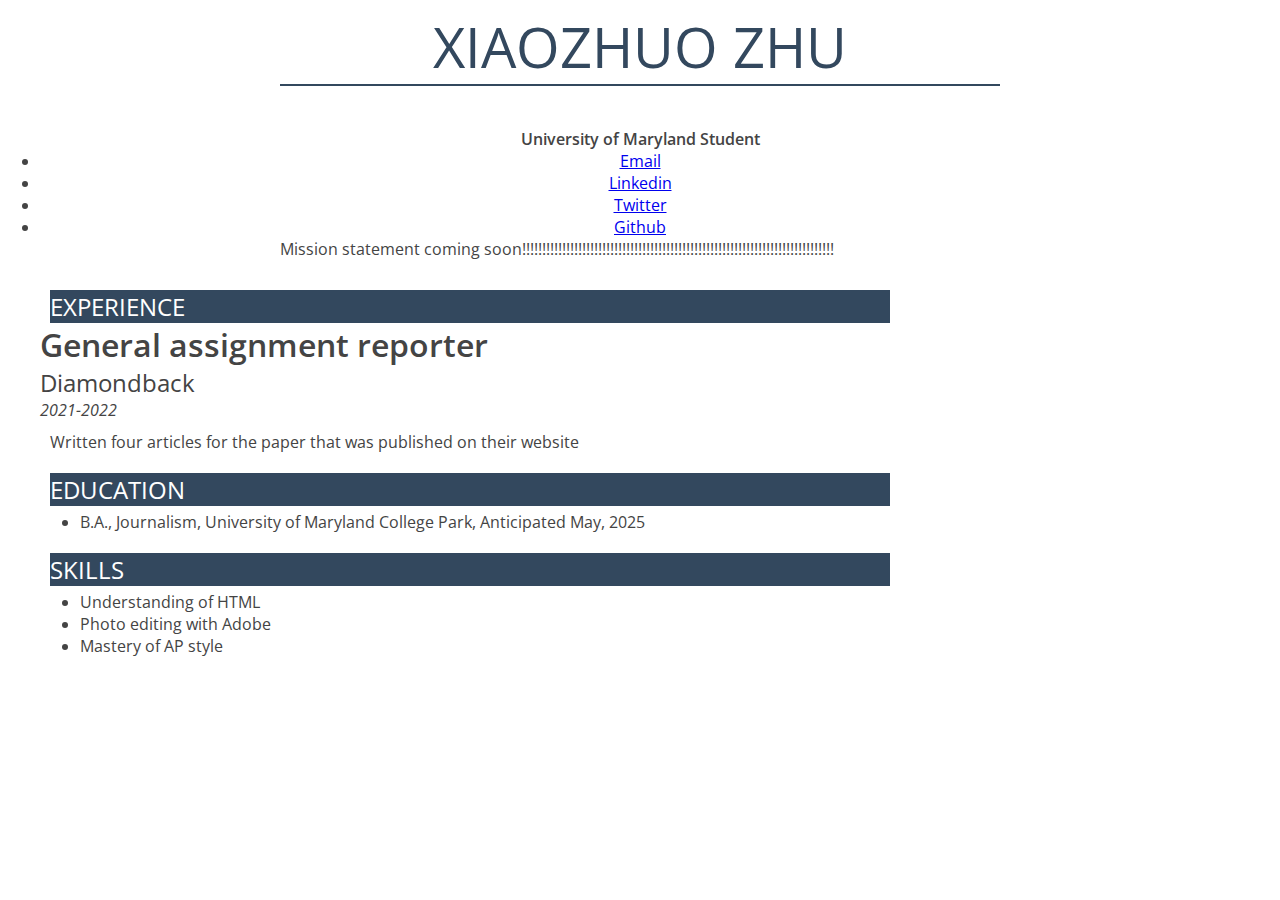
<file: resume/index.html>
<html lang="en">

    <head>
        <title>Xiaozhuo Zhu Resume</title>
        <link rel="stylesheet" type="text/css" href="style.css">
        <link rel="preconnect" href="https://fonts.googleapis.com">
        <link rel="preconnect" href="https://fonts.gstatic.com" crossorigin>
        <link href="https://fonts.googleapis.com/css2?family=Open+Sans:wght@300;400;700&display=swap" rel="stylesheet">
    </head>

    <body>
        <div id="container">
            <div id="name">Xiaozhuo Zhu</div>
        <!--
            <img src="https://upload.wikimedia.org/wikipedia/commons/thumb/0/0f/Bao_Bao_Tree.jpg/1280px-Bao_Bao_Tree.jpg" width="300px"> 
        -->
            <br>
            <div id="title">University of Maryland Student</div>
            <ul class="menu">
                <li><a href="xzhu1236@terpmail.umd.edu">Email</a></li>
                <li><a href="https://www.linkedin.com/in/xiaozhuo-zhu-04a561257/">Linkedin</a></li>
                <li><a href="https://twitter.com/XiaozhuoZhu">Twitter</a></li>
                <li><a href="https://github.com/xzhu1236">Github</a></li>
            </ul>
            <p class="top">Mission statement coming soon!!!!!!!!!!!!!!!!!!!!!!!!!!!!!!!!!!!!!!!!!!!!!!!!!!!!!!!!!!!!!!!!!!!!!!!!!!!!!!</p>

                <div class="sectionheader">Experience</div>
                <div class="jobtitle">General assignment reporter</div>
                <div class="organization">Diamondback</div>
                <div class="date">2021-2022</div>
            <p class="description">
                Written four articles for the paper that was published on their website
            </p>

            <div class="sectionheader">Education</div>
            <ul id="degrees">
                <li>B.A., Journalism, University of Maryland College Park, Anticipated May, 2025</li>
            </ul>

            <div class="sectionheader">Skills</div>
            <ul id="do">
                <li>Understanding of HTML</li>
                <li>Photo editing with Adobe</li>
                <li>Mastery of AP style</li>
            </ul>
        </div>
    </body>

</html>
</file>
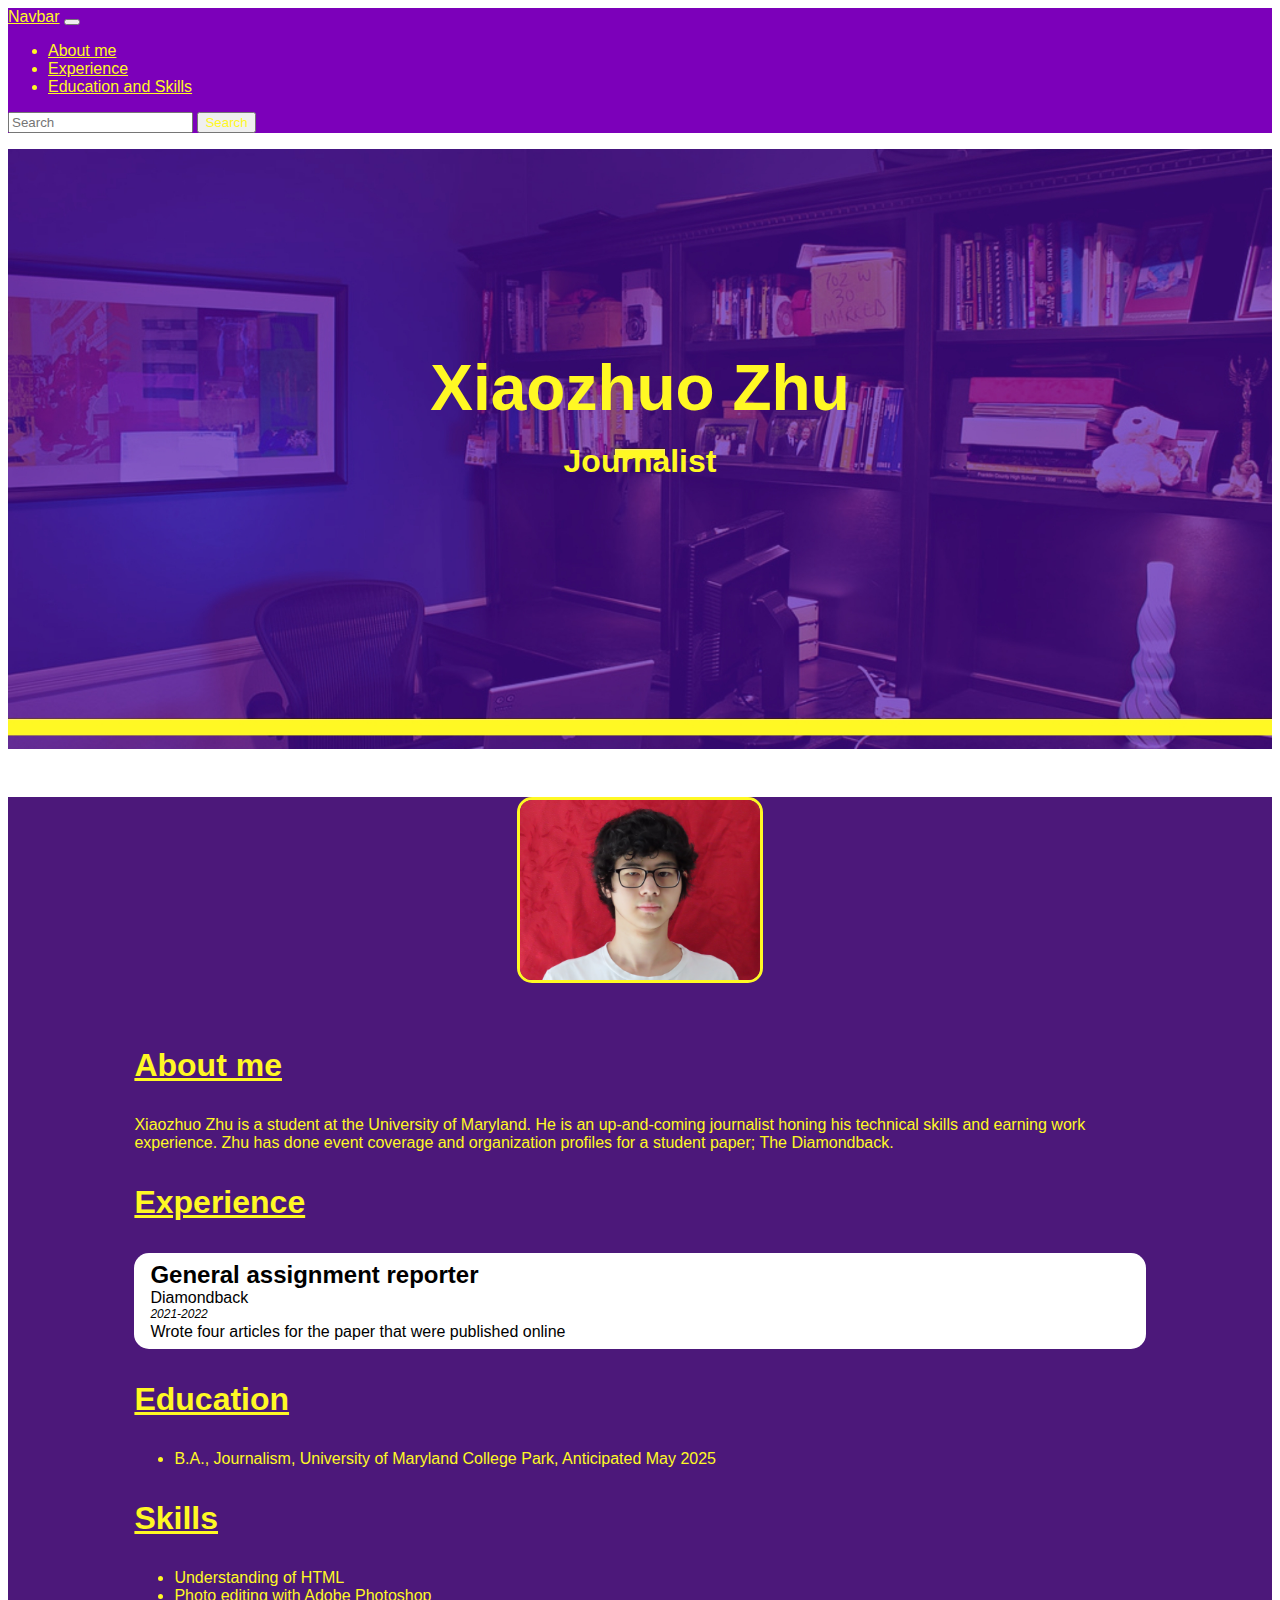
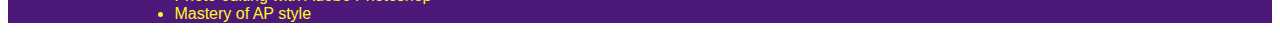
<file: resumefinal/index.html>
<html lang="en">

    <head>
        <!--Required meta tags-->
        <meta charset="utf-8">
        <meta name="viewport" content="width=device-width, initial-scale=1">
        <title>Bootstrap template</title>
        <meta name="description" content="Merrill College of Journalism, UMD">
        <meta name="author" content="Xiaozhuo Zhu">
         <!-- Bootstrap CSS -->
        <link href="https://cdn.jsdelivr.net/npm/bootstrap@5.0.2/dist/css/bootstrap.min.css" rel="stylesheet"          integrity="sha384-EVSTQN3/azprG1Anm3QDgpJLIm9Nao0Yz1ztcQTwFspd3yD65VohhpuuCOmLASjC" crossorigin="anonymous">
        <!-- Add bootstrap icons (it's basically a custom font) -->

      <link rel="stylesheet" href="https://cdn.jsdelivr.net/npm/bootstrap-icons@1.3.0/font/bootstrap-icons.css">
      <link rel="stylesheet" type="text/css" href="style.css">


    </head>

    <body>
        <!--Navbar-->
        <nav class="navbar navbar-expand-lg navbar-light navbar-custom">
            <div class="container-fluid">
              <a class="navbar-brand" href="#">Navbar</a>
              <button class="navbar-toggler" type="button" data-bs-toggle="collapse" data-bs-target="#navbarSupportedContent" aria-controls="navbarSupportedContent" aria-expanded="false" aria-label="Toggle navigation">
                <span class="navbar-toggler-icon"></span>
              </button>
              <div class="collapse navbar-collapse" id="navbarSupportedContent">
                <ul class="navbar-nav me-auto mb-2 mb-lg-0">
                  <li class="nav-item">
                    <a class="nav-link active" aria-current="page" href="#aboutme">About me</a>
                  </li>
                  <li class="nav-item">
                    <a class="nav-link" href="#experience">Experience</a>
                  </li>
                  <li class="nav-item">
                    <a class="nav-link" href="#eduskill">Education and Skills</a>
                  </li>
                </ul>
                <form class="d-flex">
                  <input class="form-control me-2" type="search" placeholder="Search" aria-label="Search">
                  <button class="btn btn-outline-success" type="submit">Search</button>
                </form>
              </div>
            </div>
          </nav>
        <!--Page topper start-->
        <div id="topper">
            <div id="headtext">
                <div id="name">Xiaozhuo Zhu</div><br>
                <div id="occupation">Journalist</div>
            </div>
        </div>
        <!--Page topper end-->

        <!--Body-->
        <div id="backgroundcon">
            <div id="textcon">
                <div class="row">
                    <div class="col-md-4">
                        <div id="portrait">
                            <img id="mypic" src="images/IMG_0643.JPG" alt="A portrait of me">
                        </div>
                    </div>
                    <div class="col-md-8">
                        <div id="aboutme">
                            <p class="subhead">About me</p>
                            <p>Xiaozhuo Zhu is a student at the University of Maryland. He is an up-and-coming journalist honing his technical skills and earning work experience. Zhu has done event coverage and organization profiles for a student paper; The Diamondback.</p>
                        </div>
                    </div>
                </div>
                <div class="section">
                    <p class="subhead" id="experience">Experience</p>
                    <div class="work">
                        <div class="workhead">General assignment reporter</div>
                        <div>Diamondback</div>
                        <div class="date">2021-2022</div>
                        <div>Wrote four articles for the paper that were published online</div>
                    </div>
                </div>
                <div class="row" id="eduskill">
                    <div class="col-md-6">
                        <div class="section">
                            <p class="subhead">Education</p>
                                <ul>
                                    <li>B.A., Journalism, University of Maryland College Park, Anticipated May 2025</li>
                                </ul>
                        </div>
                    </div>
                    <div class="col-md-6">
                        <div class="section">
                            <p class="subhead">Skills</p>
                            <ul>
                                <li>Understanding of HTML</li>
                                <li>Photo editing with Adobe Photoshop</li>
                                <li>Mastery of AP style</li>
                            </ul>
                        </div>
                    </div>
                </div>
            </div>
        </div>
        <!--Body end-->

        <!-- Separate Popper and Bootstrap JS goes at the bottom of your body section -->
        <script src="https://cdn.jsdelivr.net/npm/@popperjs/core@2.9.2/dist/umd/popper.min.js" integrity="sha384-IQsoLXl5PILFhosVNubq5LC7Qb9DXgDA9i+tQ8Zj3iwWAwPtgFTxbJ8NT4GN1R8p" crossorigin="anonymous"></script>
        <script src="https://cdn.jsdelivr.net/npm/bootstrap@5.0.2/dist/js/bootstrap.min.js" integrity="sha384-cVKIPhGWiC2Al4u+LWgxfKTRIcfu0JTxR+EQDz/bgldoEyl4H0zUF0QKbrJ0EcQF" crossorigin="anonymous"></script>
    </body>

</html>
</file>
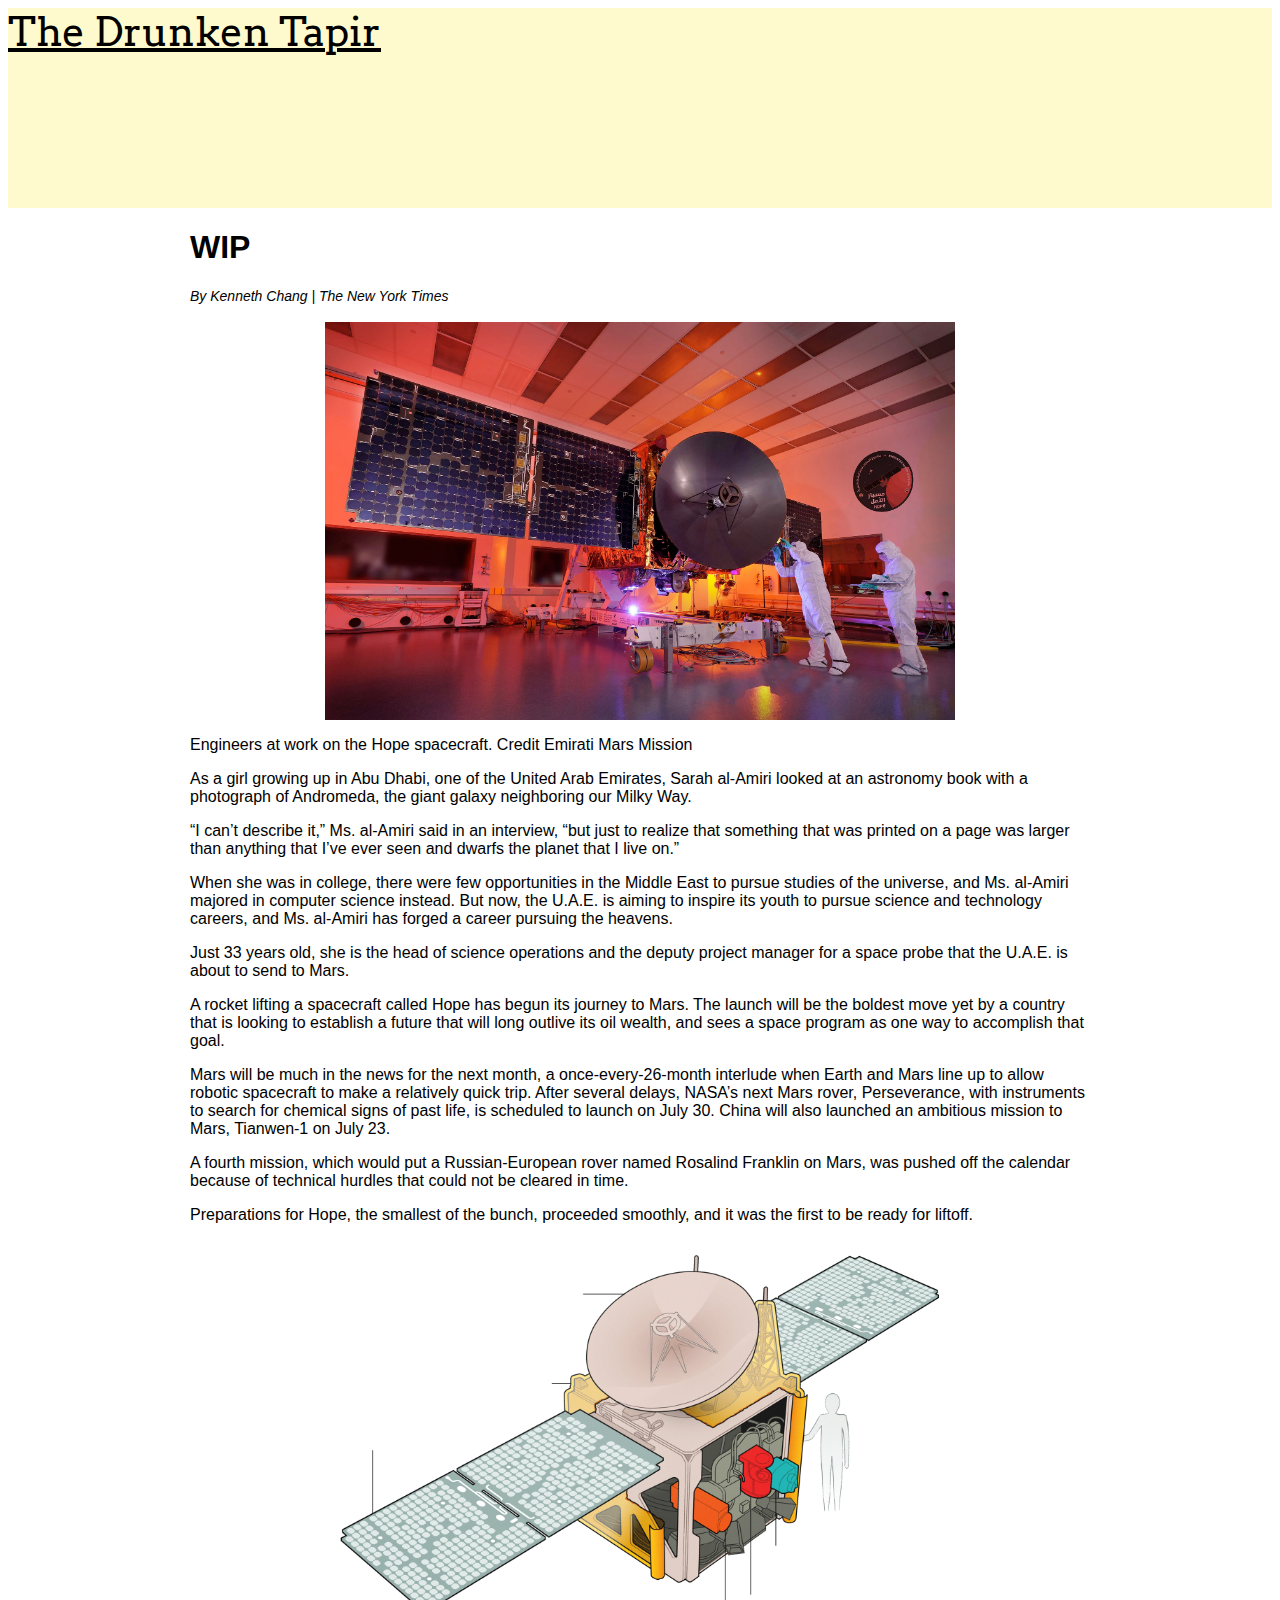
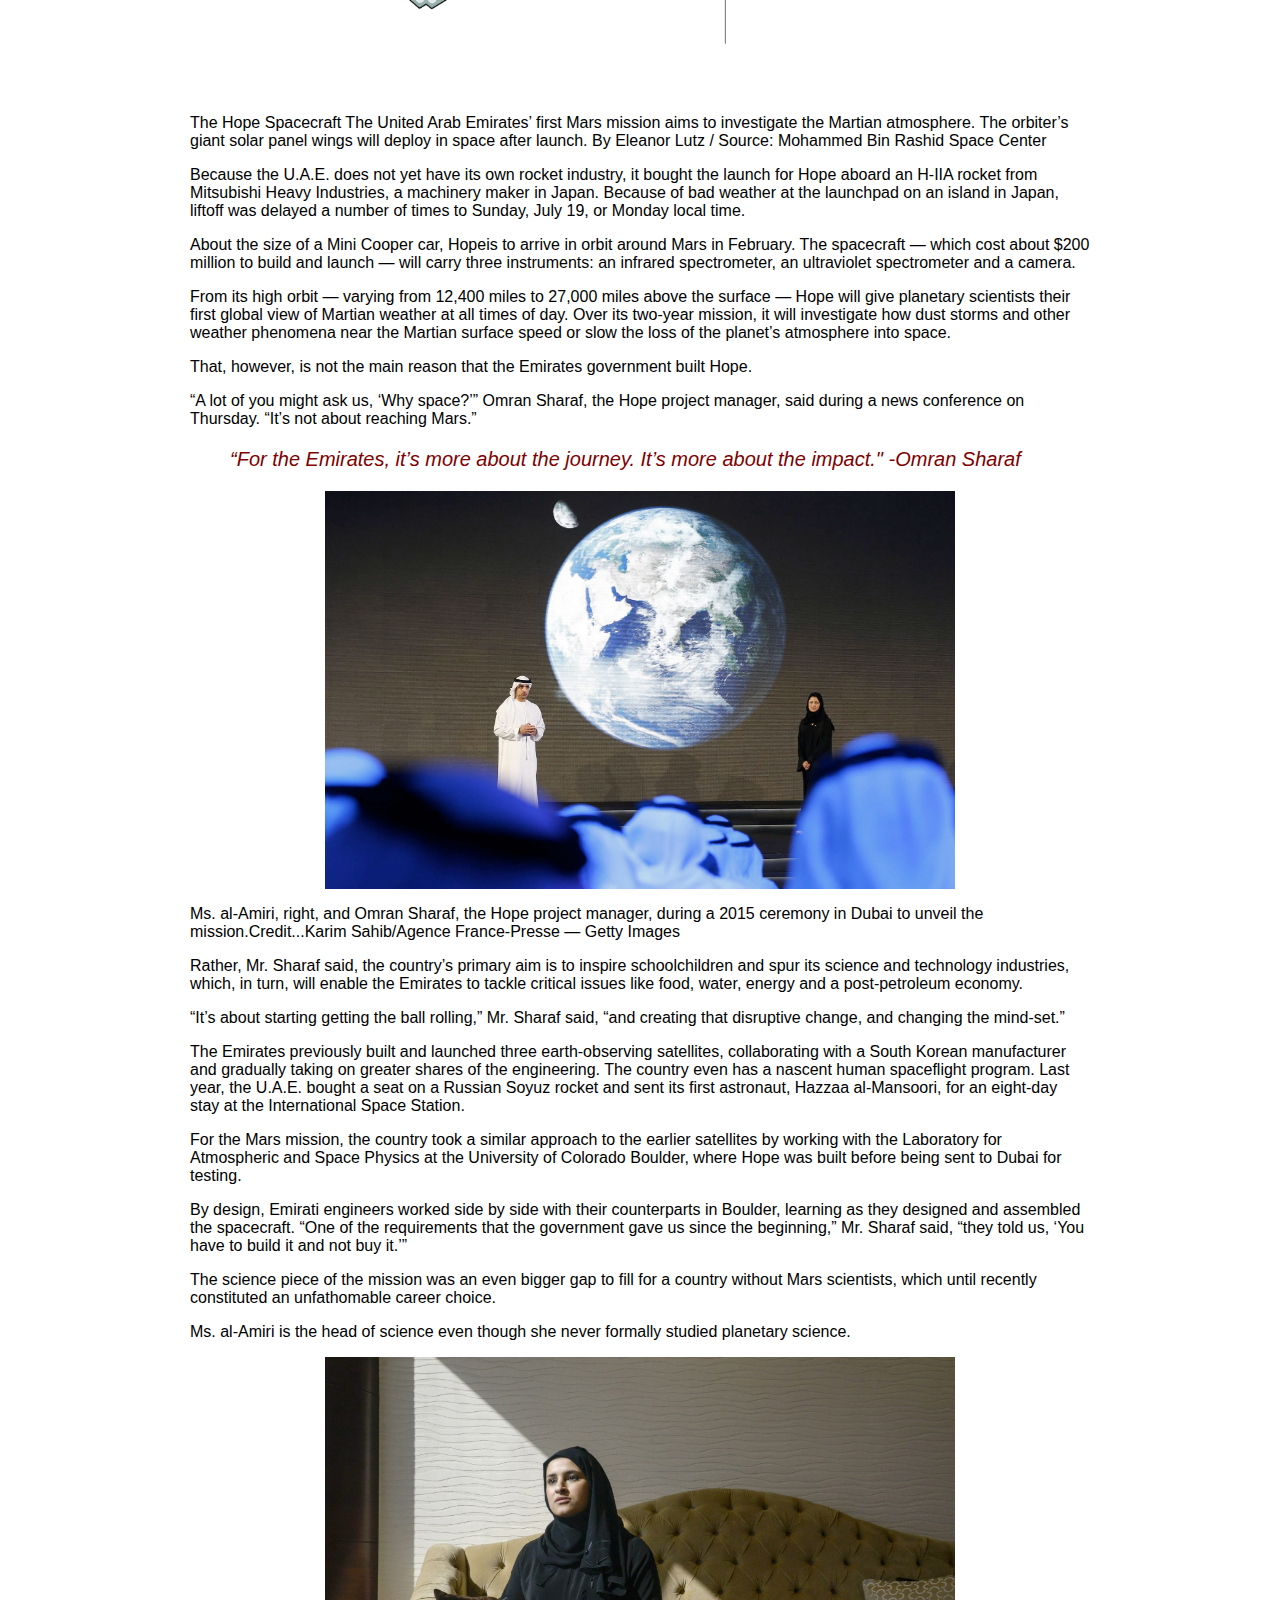
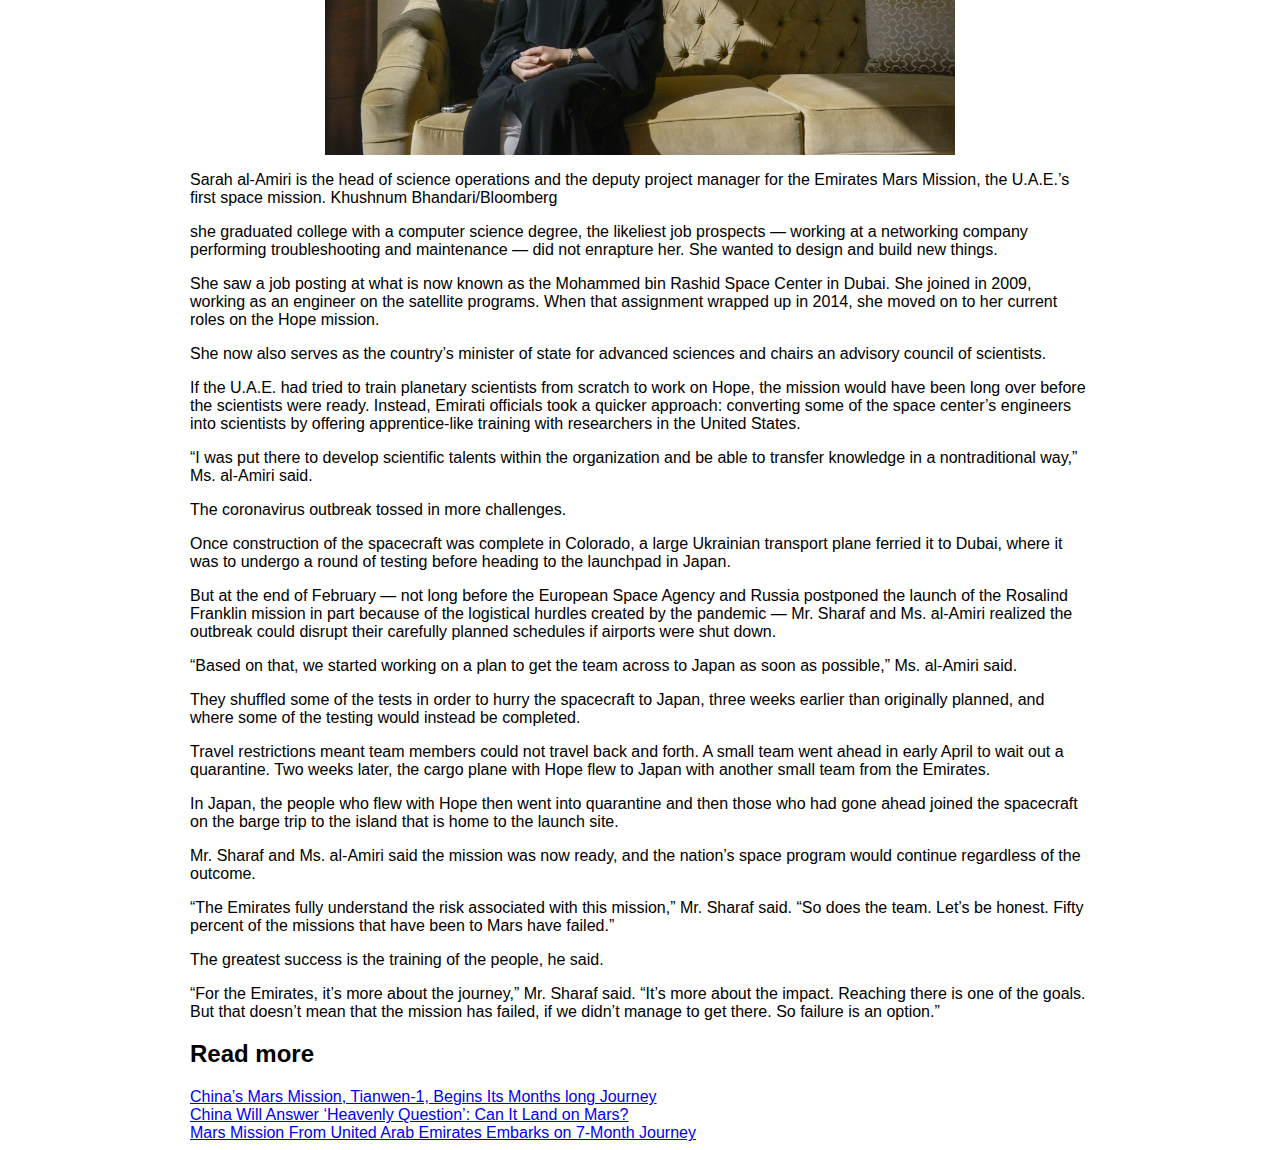
<file: ZhuLayout/index.html>
<!DOCTYPE html>
<html lang="en">
    <head>
        <link rel="stylesheet" type="text/css" href="stylesheet.css">
        <link rel="preconnect" href="https://fonts.googleapis.com">
<link rel="preconnect" href="https://fonts.gstatic.com" crossorigin>
<link href="https://fonts.googleapis.com/css2?family=Arvo:wght@400;700&display=swap" rel="stylesheet">
        <title>The Drunken Tapir</title>
    </head>
    <body>
        <div id="topper">
            <div id="toppertext">The Drunken Tapir</div>
        </div>
        <div id="content">
        <h1 id="headline">WIP</h1>

        <div id="byline">By Kenneth Chang | The New York Times</div>
        <br>
        <img class="picture" src="images/uae-mars3.jpg" alt="The crew work on a satellite">
        <p>Engineers at work on the Hope spacecraft. Credit Emirati Mars Mission</p>

        <p>As a girl growing up in Abu Dhabi, one of the United Arab Emirates, Sarah al-Amiri looked at an astronomy book with a photograph of Andromeda, the giant galaxy neighboring our Milky Way.</p>

        <p>“I can’t describe it,” Ms. al-Amiri said in an interview, “but just to realize that something that was printed on a page was larger than anything that I’ve ever seen and dwarfs the planet that I live on.”</p>

        <p>When she was in college, there were few opportunities in the Middle East to pursue studies of the universe, and Ms. al-Amiri majored in computer science instead. But now, the U.A.E. is aiming to inspire its youth to pursue science and technology careers, and Ms. al-Amiri has forged a career pursuing the heavens.</p>

        <p>Just 33 years old, she is the head of science operations and the deputy project manager for a space probe that the U.A.E. is about to send to Mars.</p>

        <p>A rocket lifting a spacecraft called Hope has begun its journey to Mars. The launch will be the boldest move yet by a country that is looking to establish a future that will long outlive its oil wealth, and sees a space program as one way to accomplish that goal.</p>

        <p>Mars will be much in the news for the next month, a once-every-26-month interlude when Earth and Mars line up to allow robotic spacecraft to make a relatively quick trip. After several delays, NASA’s next Mars rover, Perseverance, with instruments to search for chemical signs of past life, is scheduled to launch on July 30. China will also launched an ambitious mission to Mars, Tianwen-1 on July 23.</p>

        <p>A fourth mission, which would put a Russian-European rover named Rosalind Franklin on Mars, was pushed off the calendar because of technical hurdles that could not be cleared in time.</p>

        <p>Preparations for Hope, the smallest of the bunch, proceeded smoothly, and it was the first to be ready for liftoff.</p>

        <img class="picture" src="images/hope-spacecraft-graphic.gif" alt="Gif of Hope">
        <p>The Hope Spacecraft
            The United Arab Emirates’ first Mars mission aims to investigate the 
            Martian atmosphere. The orbiter’s giant solar panel wings will deploy in 
            space after launch.
            By Eleanor Lutz / Source: Mohammed Bin Rashid Space Center</p>

        <p>Because the U.A.E. does not yet have its own rocket industry, it bought the launch for Hope aboard an H-IIA rocket from Mitsubishi Heavy Industries, a machinery maker in Japan. Because of bad weather at the launchpad on an island in Japan, liftoff was delayed a number of times to Sunday, July 19, or Monday local time.</p>

        <p>About the size of a Mini Cooper car, Hopeis to arrive in orbit around Mars in February. The spacecraft — which cost about $200 million to build and launch — will carry three instruments: an infrared spectrometer, an ultraviolet spectrometer and a camera.</p>

        <p>From its high orbit — varying from 12,400 miles to 27,000 miles above the surface — Hope will give planetary scientists their first global view of Martian weather at all times of day. Over its two-year mission, it will investigate how dust storms and other weather phenomena near the Martian surface speed or slow the loss of the planet’s atmosphere into space.</p>

        <p>That, however, is not the main reason that the Emirates government built Hope.</p>

        <p>“A lot of you might ask us, ‘Why space?’” Omran Sharaf, the Hope project manager, said during a news conference on Thursday. “It’s not about reaching Mars.”</p>

        <blockquote>“For the Emirates, it’s more about the journey. It’s more about the impact." -Omran Sharaf</blockquote>

        <img class="picture" src="images/uae-mars2.jpg" alt="United Emirates scientists">
        <p>Ms. al-Amiri, right, and Omran Sharaf, the Hope project manager, during a 
            2015 ceremony in Dubai to unveil the mission.Credit...Karim Sahib/Agence 
            France-Presse — Getty Images</p>

        <p>Rather, Mr. Sharaf said, the country’s primary aim is to inspire schoolchildren and spur its science and technology industries, which, in turn, will enable the Emirates to tackle critical issues like food, water, energy and a post-petroleum economy.</p>

        <p>“It’s about starting getting the ball rolling,” Mr. Sharaf said, “and creating that disruptive change, and changing the mind-set.”</p>

        <p>The Emirates previously built and launched three earth-observing satellites, collaborating with a South Korean manufacturer and gradually taking on greater shares of the engineering. The country even has a nascent human spaceflight program. Last year, the U.A.E. bought a seat on a Russian Soyuz rocket and sent its first astronaut, Hazzaa al-Mansoori, for an eight-day stay at the International Space Station.</p>

        <p>For the Mars mission, the country took a similar approach to the earlier satellites by working with the Laboratory for Atmospheric and Space Physics at the University of Colorado Boulder, where Hope was built before being sent to Dubai for testing.</p>

        <p>By design, Emirati engineers worked side by side with their counterparts in Boulder, learning as they designed and assembled the spacecraft. “One of the requirements that the government gave us since the beginning,” Mr. Sharaf said, “they told us, ‘You have to build it and not buy it.’”</p>

        <p>The science piece of the mission was an even bigger gap to fill for a country without Mars scientists, which until recently constituted an unfathomable career choice.</p>

        <p>Ms. al-Amiri is the head of science even though she never formally studied planetary science.</p>

        <img class="picture" src="images/uae-mars1.jpg" alt="Sarah al-Amiri">
        <p>Sarah al-Amiri is the head of science operations and the deputy project 
            manager for the Emirates Mars Mission, the U.A.E.’s first space 
            mission. Khushnum Bhandari/Bloomberg</p>

        <p>she graduated college with a computer science degree, the likeliest job prospects — working at a networking company performing troubleshooting and maintenance — did not enrapture her. She wanted to design and build new things.</p>

        <p>She saw a job posting at what is now known as the Mohammed bin Rashid Space Center in Dubai. She joined in 2009, working as an engineer on the satellite programs. When that assignment wrapped up in 2014, she moved on to her current roles on the Hope mission.</p>

        <p>She now also serves as the country’s minister of state for advanced sciences and chairs an advisory council of scientists.</p>

        <p>If the U.A.E. had tried to train planetary scientists from scratch to work on Hope, the mission would have been long over before the scientists were ready. Instead, Emirati officials took a quicker approach: converting some of the space center’s engineers into scientists by offering apprentice-like training with researchers in the United States.</p>

        <p>“I was put there to develop scientific talents within the organization and be able to transfer knowledge in a nontraditional way,” Ms. al-Amiri said.</p>

        <p>The coronavirus outbreak tossed in more challenges.</p>

        <p>Once construction of the spacecraft was complete in Colorado, a large Ukrainian transport plane ferried it to Dubai, where it was to undergo a round of testing before heading to the launchpad in Japan.</p>

        <p>But at the end of February — not long before the European Space Agency and Russia postponed the launch of the Rosalind Franklin mission in part because of the logistical hurdles created by the pandemic — Mr. Sharaf and Ms. al-Amiri realized the outbreak could disrupt their carefully planned schedules if airports were shut down.</p>

        <p>“Based on that, we started working on a plan to get the team across to Japan as soon as possible,” Ms. al-Amiri said.</p>

        <p>They shuffled some of the tests in order to hurry the spacecraft to Japan, three weeks earlier than originally planned, and where some of the testing would instead be completed.</p>

        <p>Travel restrictions meant team members could not travel back and forth. A small team went ahead in early April to wait out a quarantine. Two weeks later, the cargo plane with Hope flew to Japan with another small team from the Emirates.</p>

        <p>In Japan, the people who flew with Hope then went into quarantine and then those who had gone ahead joined the spacecraft on the barge trip to the island that is home to the launch site.</p>

        <p>Mr. Sharaf and Ms. al-Amiri said the mission was now ready, and the nation’s space program would continue regardless of the outcome.</p>

        <p>“The Emirates fully understand the risk associated with this mission,” Mr. Sharaf said. “So does the team. Let’s be honest. Fifty percent of the missions that have been to Mars have failed.”</p>

        <p>The greatest success is the training of the people, he said.</p>

        <p>“For the Emirates, it’s more about the journey,” Mr. Sharaf said. “It’s more about the impact. Reaching there is one of the goals. But that doesn’t mean that the mission has failed, if we didn’t manage to get there. So failure is an option.”</p>

        <h2>Read more</h2>
        <a href="https://www.nytimes.com/2020/07/22/science/mars-china-launch.html?action=click&block=associated_collection_recirc&impression_id=8fa169b0-cd41-11ea-9e45-6dfedec6de97&index=0&pgtype=Article&region=footer">China’s Mars Mission, Tianwen-1, Begins Its Months long Journey</a>
        <br>
        <a href="China’s Mars Mission, Tianwen-1, Begins Its Monthslong JourneyLinks to an external site.">China Will Answer ‘Heavenly Question’: Can It Land on Mars?</a>
        <br>
        <a href="China Will Answer ‘Heavenly Question’: Can It Land on Mars?Links to an external site.">Mars Mission From United Arab Emirates Embarks on 7-Month Journey</a>
        </div>
    </body>
</html>
</file>
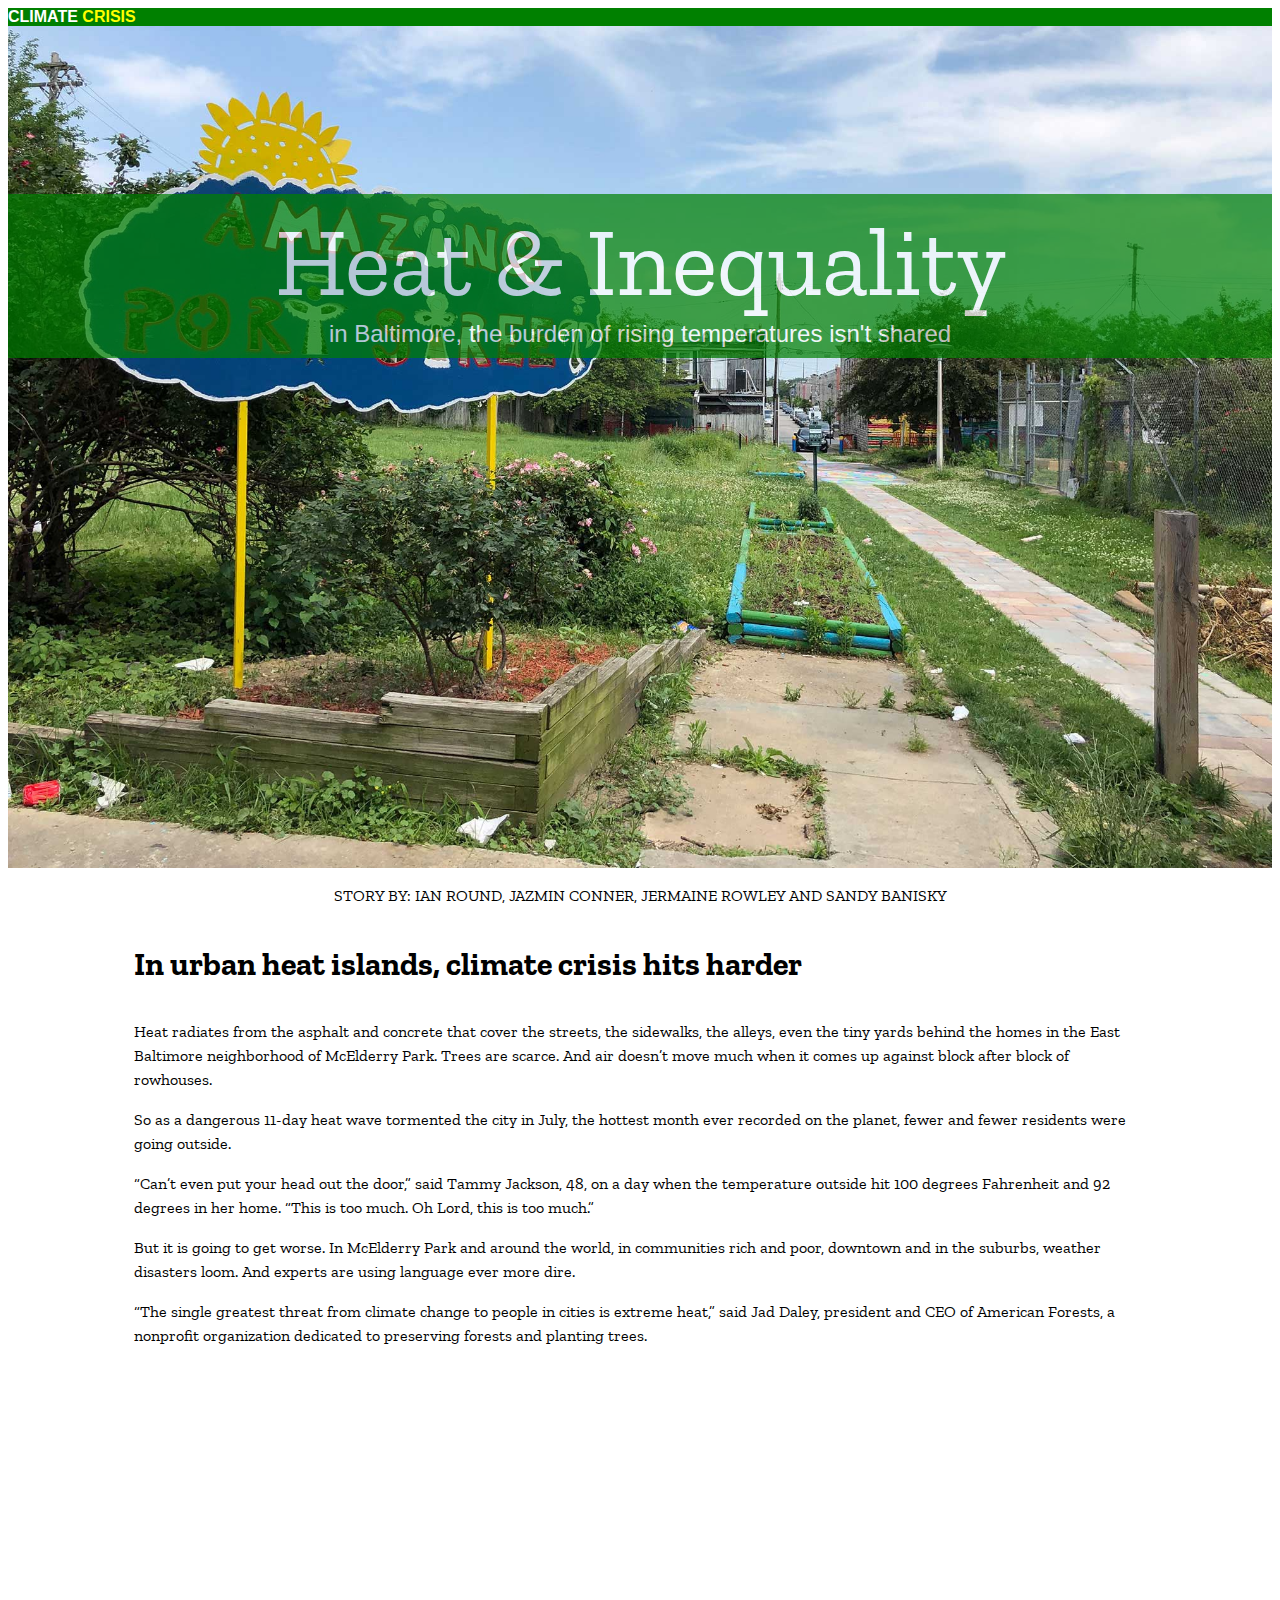
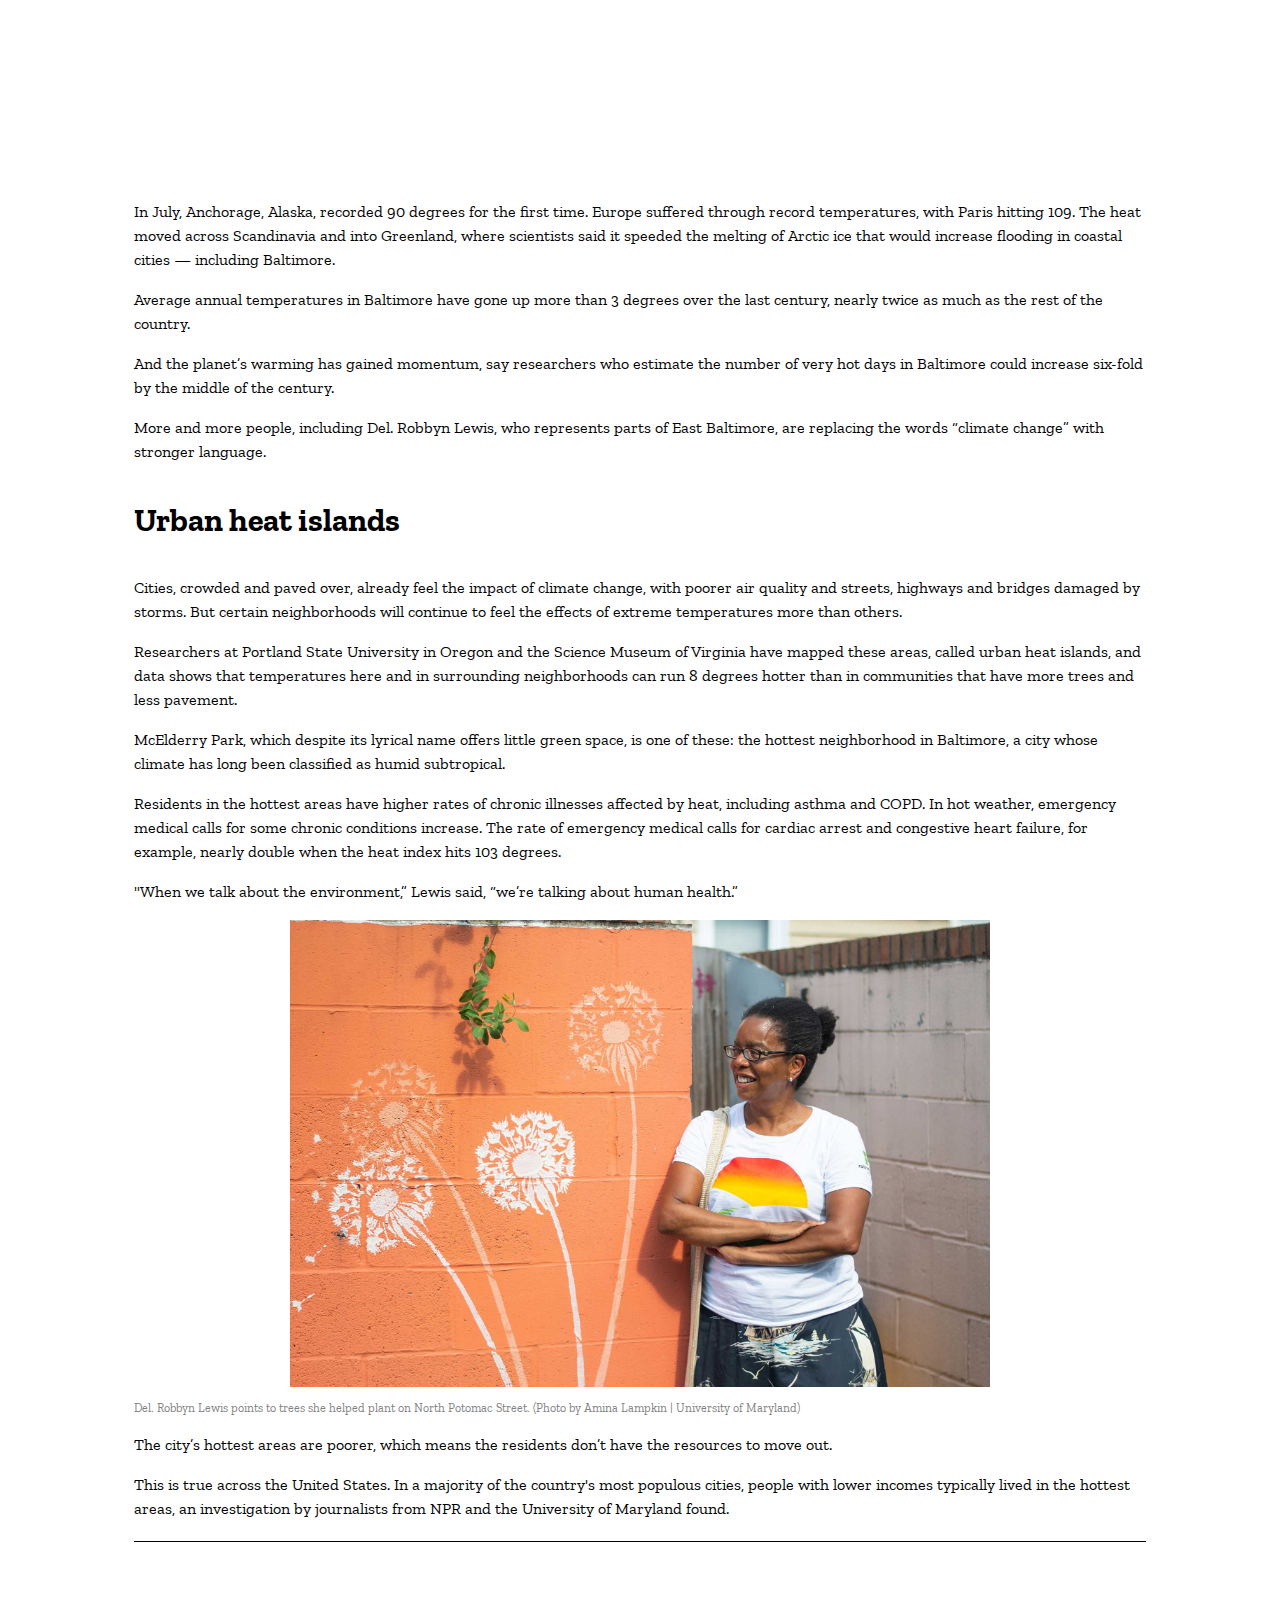
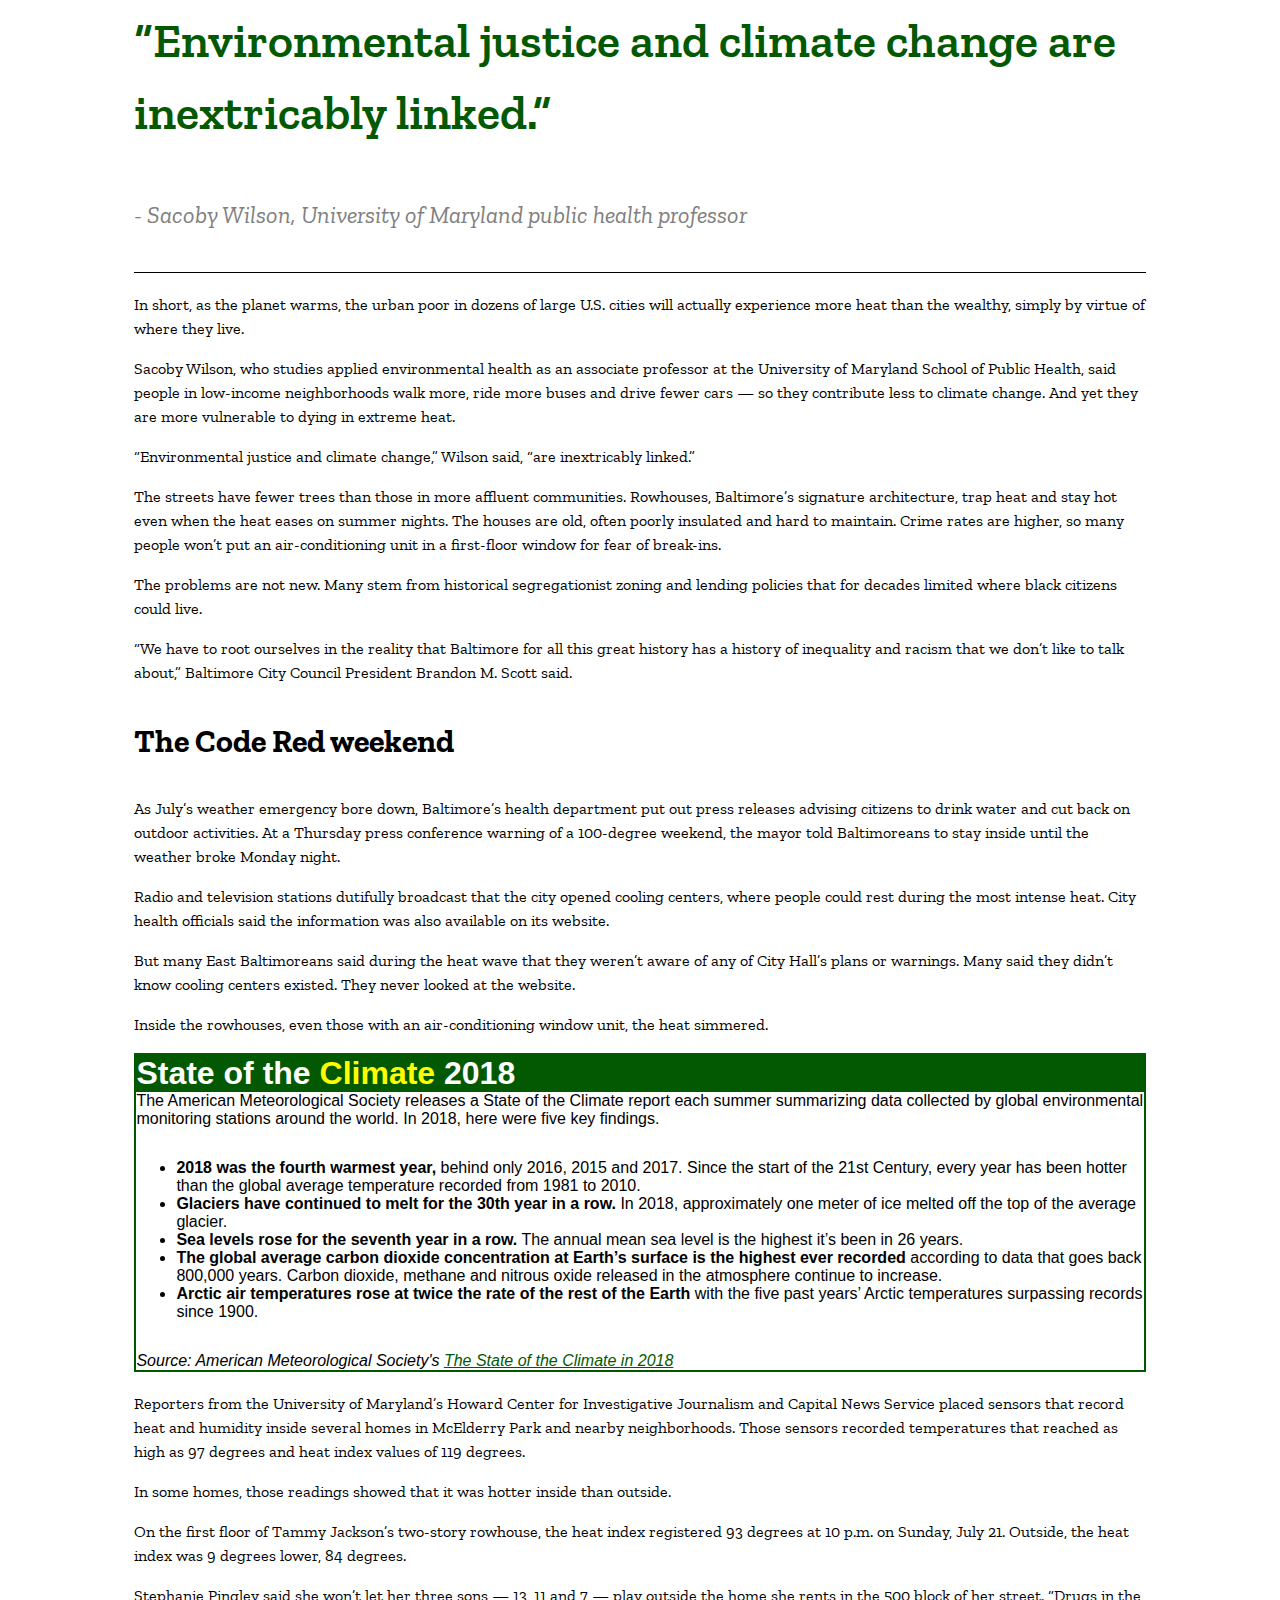
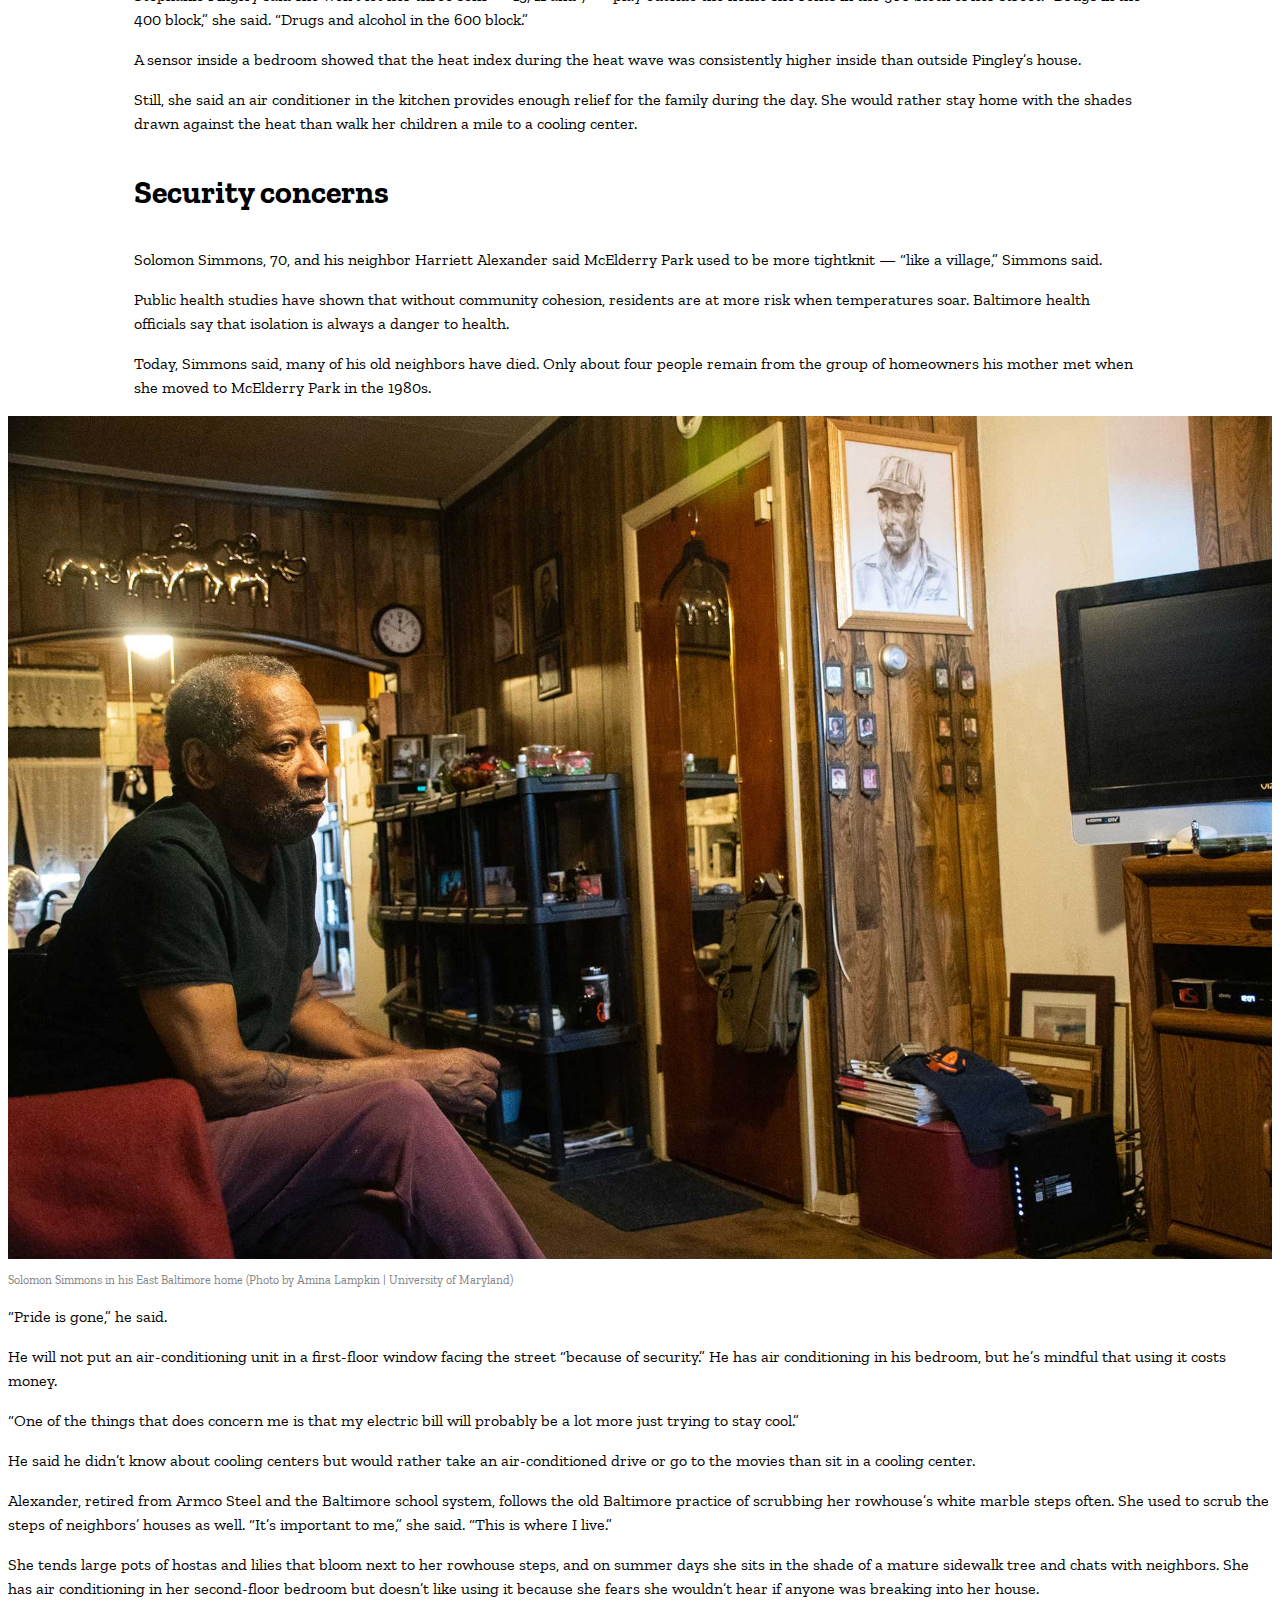
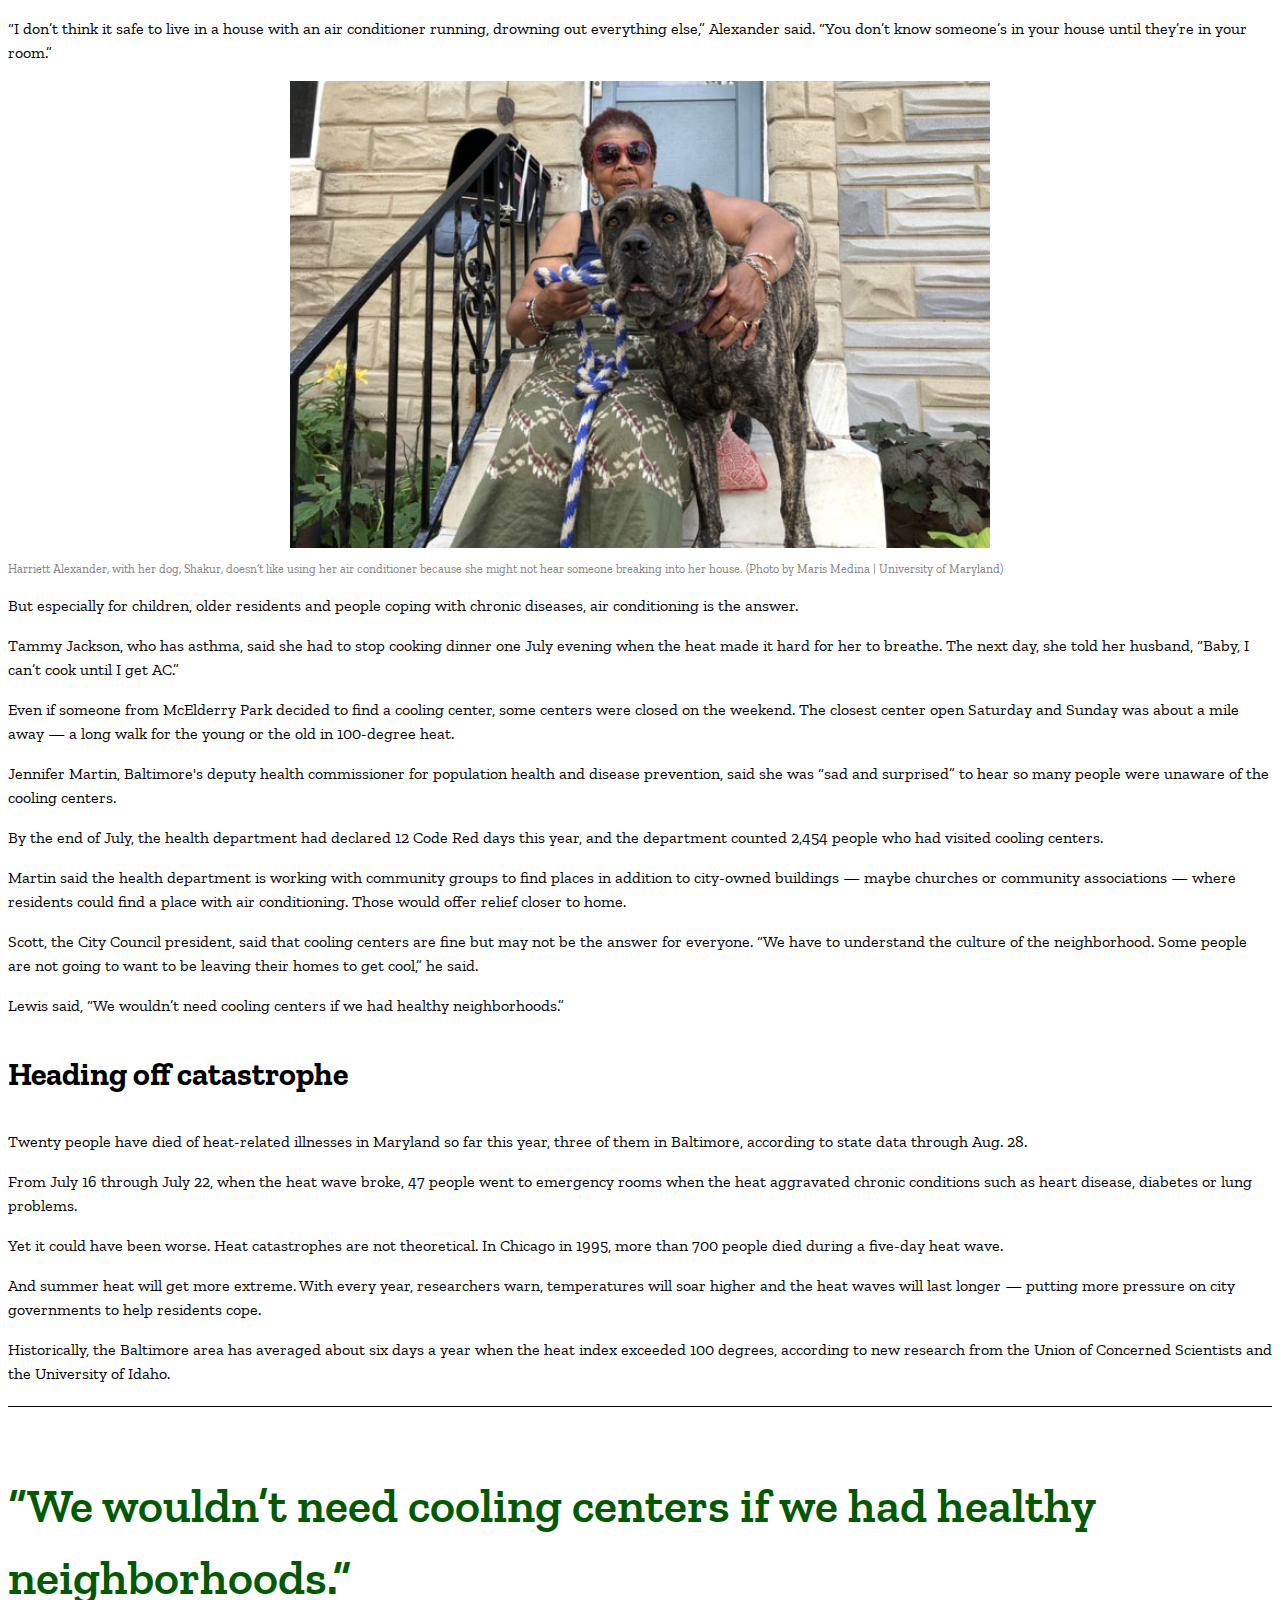
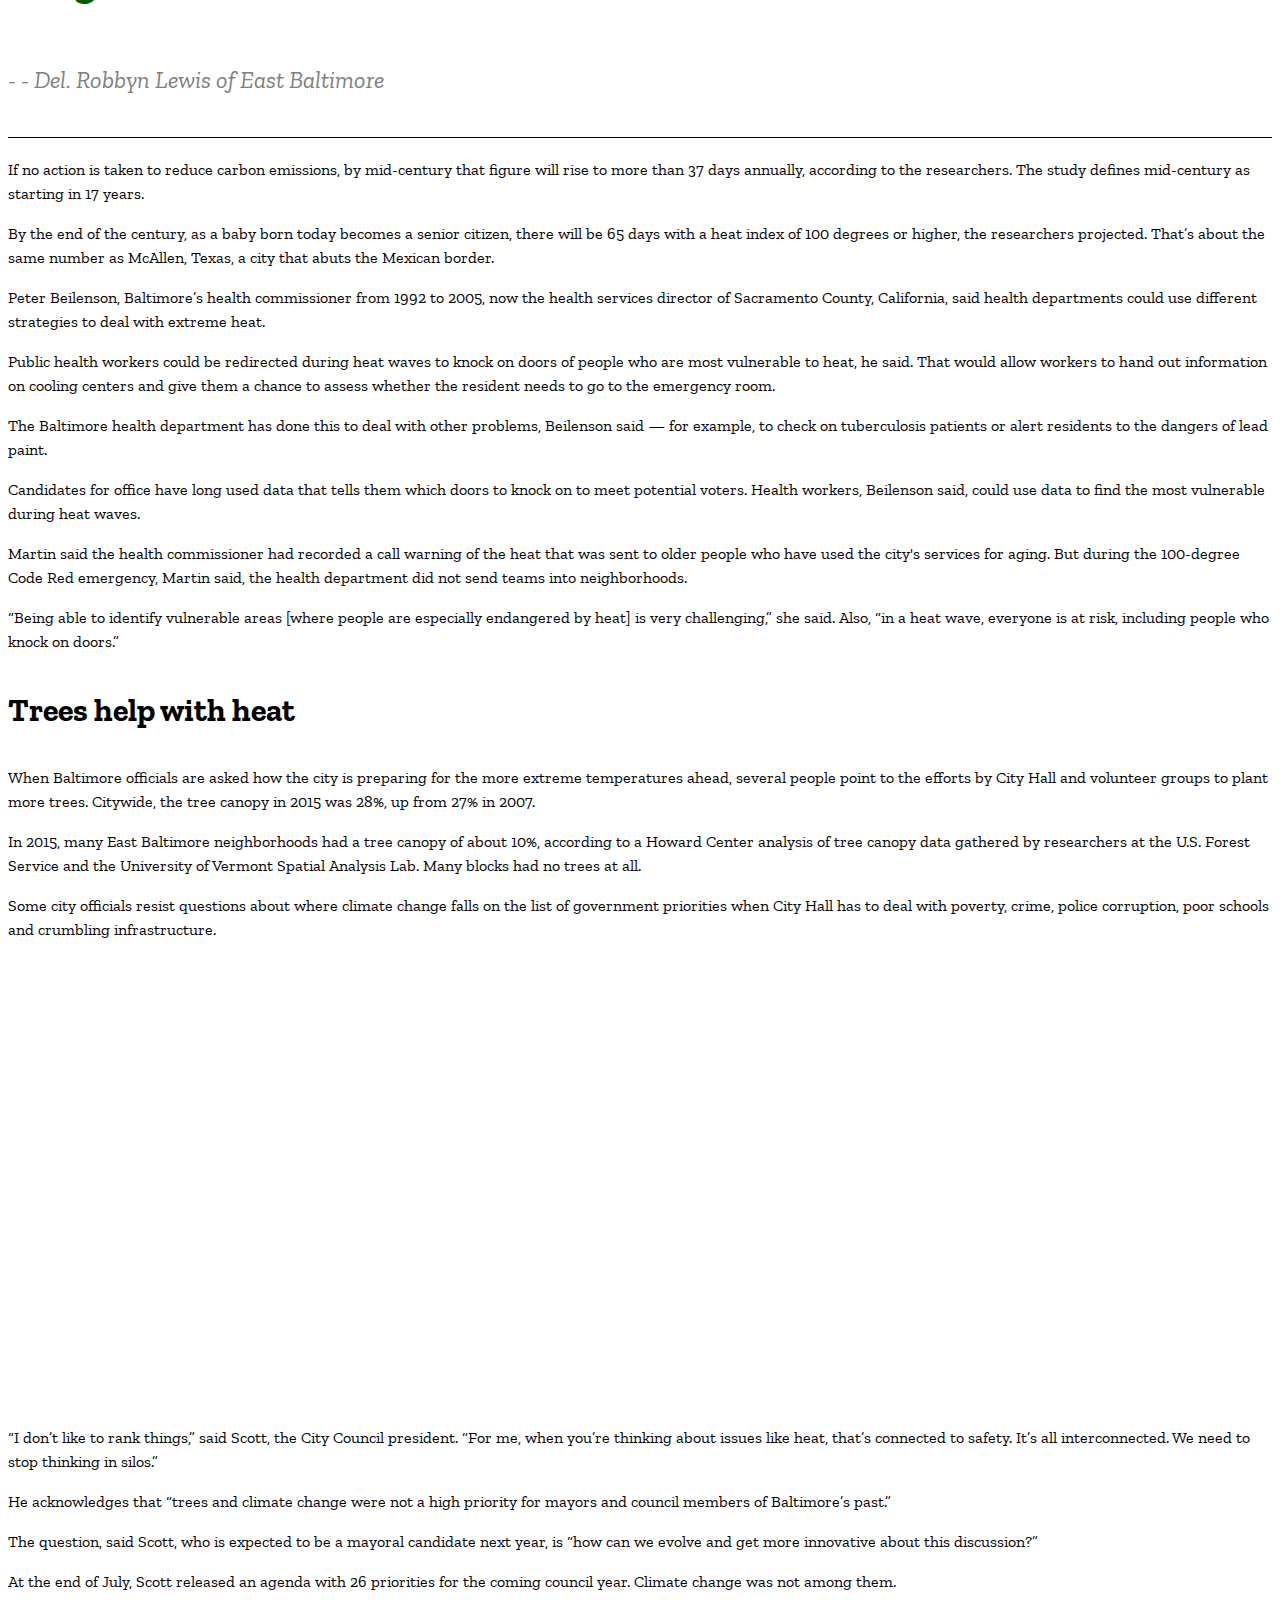
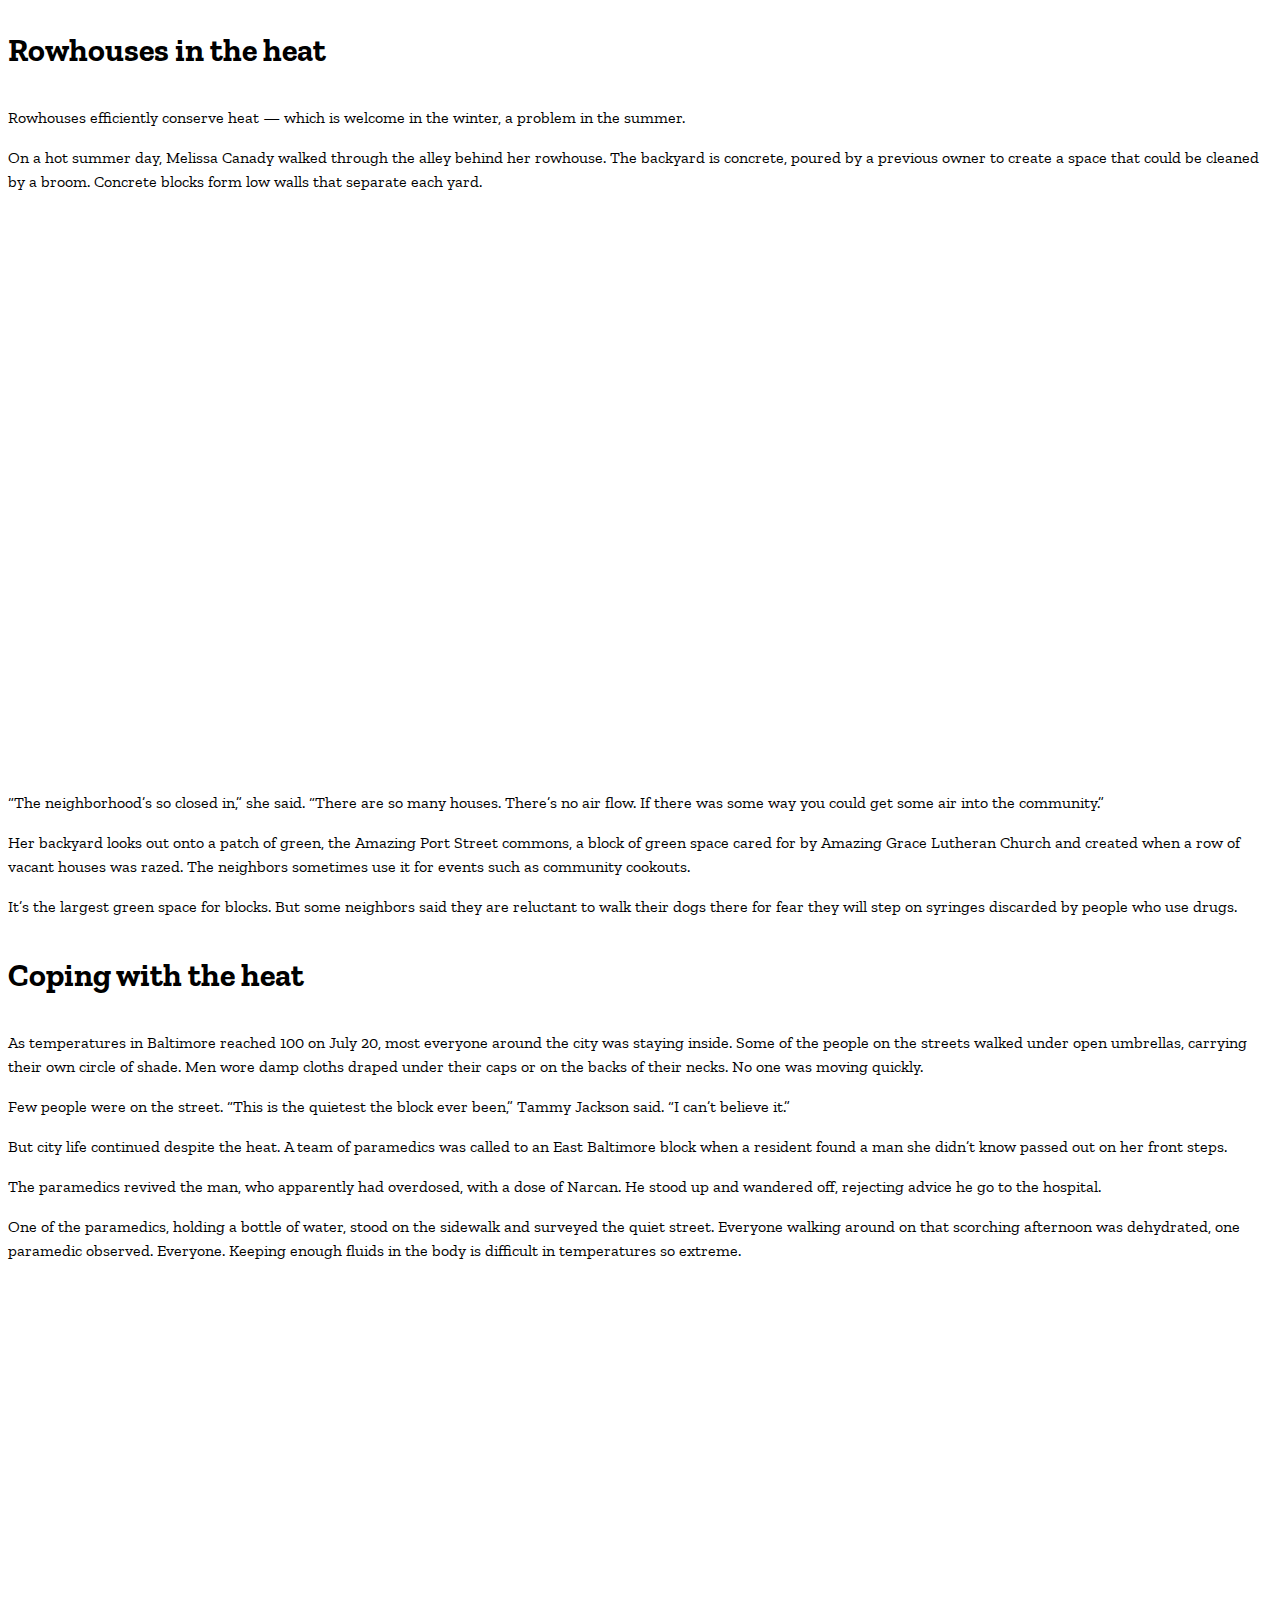
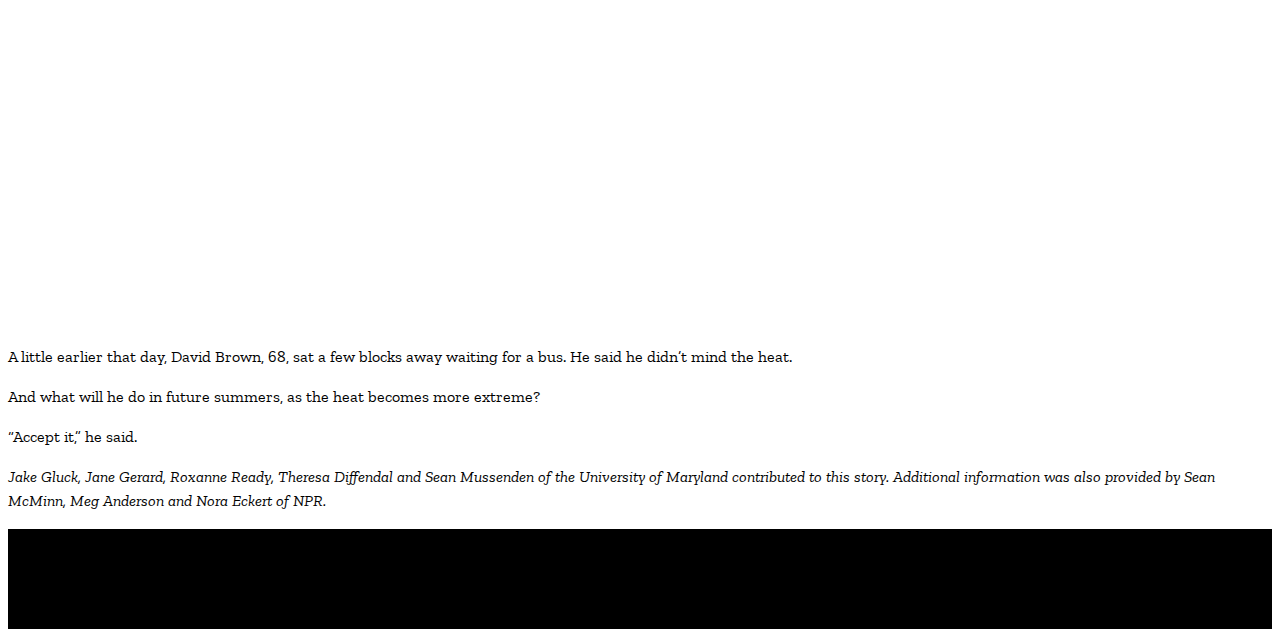
<file: climate-crisis-story/3.30.bootstrap/index.html>
<html lang="en">

    <head>
        <!--Required meta tags-->
        <meta charset="utf-8">
        <meta name="viewport" content="width=device-width, initial-scale=1">
        <title>Bootstrap template</title>
        <meta name="description" content="Merrill College of Journalism, UMD">
        <meta name="author" content="Xiaozhuo Zhu">
         <!-- Bootstrap CSS -->
        <link href="https://cdn.jsdelivr.net/npm/bootstrap@5.0.2/dist/css/bootstrap.min.css" rel="stylesheet"          integrity="sha384-EVSTQN3/azprG1Anm3QDgpJLIm9Nao0Yz1ztcQTwFspd3yD65VohhpuuCOmLASjC" crossorigin="anonymous">
        <!-- Add bootstrap icons (it's basically a custom font) -->
        <link rel="stylesheet" href="https://cdn.jsdelivr.net/npm/bootstrap-icons@1.3.0/font/bootstrap-icons.css">
      <link rel="stylesheet" type="text/css" href="style.css">

        <!--google font-->
        <link rel="preconnect" href="https://fonts.googleapis.com">
<link rel="preconnect" href="https://fonts.gstatic.com" crossorigin>
<link href="https://fonts.googleapis.com/css2?family=Zilla+Slab:wght@400;700&display=swap" rel="stylesheet">

    </head>

    <body>
        <!--Navbar-->
        <nav class="navbar navbar-expand-lg nav-custom">
          <span class="nav-logo">Climate <span class="yellow">Crisis</span></span>
        </nav>
        <!--splash img-->

        <div class="hero-container">
          <img src="image/amazing-grace-garden.jpg" class="heroimg" alt="Amazing Grace Gardens">
          <div class="overlay">
            <div class="hero-head">Heat & Inequality</div><div class="hero-sub">in Baltimore, the burden of rising temperatures isn't shared</div>
          </div>
        </div>
        <!--Hero container-->

        <div id="container">
        
        <!--main body-->
        <p class="byline">STORY BY: IAN ROUND, JAZMIN CONNER, JERMAINE ROWLEY AND SANDY BANISKY</p>

        <p class="chaphead">In urban heat islands, climate crisis hits harder</p>

        <p>Heat radiates from the asphalt and concrete that cover the streets, the sidewalks, the alleys, even the tiny yards behind the homes in the East Baltimore neighborhood of McElderry Park. Trees are scarce. And air doesn’t move much when it comes up against block after block of rowhouses.</p>

        <p>So as a dangerous 11-day heat wave tormented the city in July, the hottest month ever recorded on the planet, fewer and fewer residents were going outside.</p>

        <p>“Can’t even put your head out the door,” said Tammy Jackson, 48, on a day when the temperature outside hit 100 degrees Fahrenheit and 92 degrees in her home. “This is too much. Oh Lord, this is too much.”</p>

        <p>But it is going to get worse. In McElderry Park and around the world, in communities rich and poor, downtown and in the suburbs, weather disasters loom. And experts are using language ever more dire.</p>

        <p>“The single greatest threat from climate change to people in cities is extreme heat,” said Jad Daley, president and CEO of American Forests, a nonprofit organization dedicated to preserving forests and planting trees.</p>

        <iframe title="Indoor and outdoor heat index during Baltimore heat wave, July 16-22, 2019" aria-label="Interactive line chart" id="datawrapper-chart-XNVCp" class="graphicspace" src="https://datawrapper.dwcdn.net/XNVCp/2/" scrolling="no" frameborder="0" style="width: 0; min-width: 100% !important; border: none;" height="400" data-external="1"></iframe><script type="text/javascript">!function(){"use strict";window.addEventListener("message",(function(a){if(void 0!==a.data["datawrapper-height"]){var e=document.querySelectorAll("iframe");for(var t in a.data["datawrapper-height"])for(var r=0;r<e.length;r++)if(e[r].contentWindow===a.source){var i=a.data["datawrapper-height"][t]+"px";e[r].style.height=i}}}))}();
        </script>

        <p>In July, Anchorage, Alaska, recorded 90 degrees for the first time. Europe suffered through record temperatures, with Paris hitting 109. The heat moved across Scandinavia and into Greenland, where scientists said it speeded the melting of Arctic ice that would increase flooding in coastal cities — including Baltimore.</p>

        <p>Average annual temperatures in Baltimore have gone up more than 3 degrees over the last century, nearly twice as much as the rest of the country.</p>

        <p>And the planet’s warming has gained momentum, say researchers who estimate the number of very hot days in Baltimore could increase six-fold by the middle of the century.</p>

        <p>More and more people, including Del. Robbyn Lewis, who represents parts of East Baltimore, are replacing the words “climate change” with stronger language.</p>

        <p class="chaphead">Urban heat islands</p>

        <p>Cities, crowded and paved over, already feel the impact of climate change, with poorer air quality and streets, highways and bridges damaged by storms. But certain neighborhoods will continue to feel the effects of extreme temperatures more than others.</p>

        <p>Researchers at Portland State University in Oregon and the Science Museum of Virginia have mapped these areas, called urban heat islands, and data shows that temperatures here and in surrounding neighborhoods can run 8 degrees hotter than in communities that have more trees and less pavement.</p>

        <p>McElderry Park, which despite its lyrical name offers little green space, is one of these: the hottest neighborhood in Baltimore, a city whose climate has long been classified as humid subtropical.</p>

        <p>Residents in the hottest areas have higher rates of chronic illnesses affected by heat, including asthma and COPD. In hot weather, emergency medical calls for some chronic conditions increase. The rate of emergency medical calls for cardiac arrest and congestive heart failure, for example, nearly double when the heat index hits 103 degrees.</p>

        <p>"When we talk about the environment,” Lewis said, “we’re talking about human health.”</p>

        <div class="row">
          <div class="col-md-2"></div>
          <div class="col-md-8">
            <img src="image/delegatelewis.jpg" class="bodyimg lewis">
            <p class="caption">Del. Robbyn Lewis points to trees she helped plant on North Potomac Street. (Photo by Amina Lampkin | University of Maryland)</p>
          </div>
          <div class="col-md-2"></div>
        </div>

        <p>The city’s hottest areas are poorer, which means the residents don’t have the resources to move out.</p>

        <p>This is true across the United States. In a majority of the country's most populous cities, people with lower incomes typically lived in the hottest areas, an investigation by journalists from NPR and the University of Maryland found.</p>

        <div class="pullquote">
          <p>“Environmental justice and climate change are inextricably linked.”</p>
          <p class="quoteattr">- Sacoby Wilson, University of Maryland public health professor</p>
        </div>

        <p>In short, as the planet warms, the urban poor in dozens of large U.S. cities will actually experience more heat than the wealthy, simply by virtue of where they live.</p>

        <p>Sacoby Wilson, who studies applied environmental health as an associate professor at the University of Maryland School of Public Health, said people in low-income neighborhoods walk more, ride more buses and drive fewer cars — so they contribute less to climate change. And yet they are more vulnerable to dying in extreme heat.</p>

        <p>“Environmental justice and climate change,” Wilson said, “are inextricably linked.”</p>

        <p>The streets have fewer trees than those in more affluent communities. Rowhouses, Baltimore’s signature architecture, trap heat and stay hot even when the heat eases on summer nights. The houses are old, often poorly insulated and hard to maintain. Crime rates are higher, so many people won’t put an air-conditioning unit in a first-floor window for fear of break-ins.</p>

        <p>The problems are not new. Many stem from historical segregationist zoning and lending policies that for decades limited where black citizens could live.</p>

        <p>“We have to root ourselves in the reality that Baltimore for all this great history has a history of inequality and racism that we don’t like to talk about,” Baltimore City Council President Brandon M. Scott said.</p>

        <p class="chaphead">The Code Red weekend</p>

        <p>As July’s weather emergency bore down, Baltimore’s health department put out press releases advising citizens to drink water and cut back on outdoor activities. At a Thursday press conference warning of a 100-degree weekend, the mayor told Baltimoreans to stay inside until the weather broke Monday night.</p>

        <p>Radio and television stations dutifully broadcast that the city opened cooling centers, where people could rest during the most intense heat. City health officials said the information was also available on its website.</p>

        <p>But many East Baltimoreans said during the heat wave that they weren’t aware of any of City Hall’s plans or warnings. Many said they didn’t know cooling centers existed. They never looked at the website.</p>

        <p>Inside the rowhouses, even those with an air-conditioning window unit, the heat simmered.</p>

        <div class="fancybox">
          <div class="boxtitle">State of the <span class="yellow">Climate</span> 2018</div>
          <div class="boxintro">The American Meteorological Society releases a State of the Climate report each summer summarizing data collected by global environmental monitoring stations around the world. In 2018, here were five key findings.</div>
          <ul class="boxlist">
            <li><b>2018 was the fourth warmest year,</b> behind only 2016, 2015 and 2017. Since the start of the 21st Century, every year has been hotter than the global average temperature recorded from 1981 to 2010.</li>
            <li><b>Glaciers have continued to melt for the 30th year in a row.</b> In 2018, approximately one meter of ice melted off the top of the average glacier.</li>
            <li><b>Sea levels rose for the seventh year in a row.</b> The annual mean sea level is the highest it’s been in 26 years.</li>
            <li><b>The global average carbon dioxide concentration at Earth’s surface is the highest ever recorded</b> according to data that goes back 800,000 years. Carbon dioxide, methane and nitrous oxide released in the atmosphere continue to increase.</li>
            <li><b>Arctic air temperatures rose at twice the rate of the rest of the Earth</b> with the five past years’ Arctic temperatures surpassing records since 1900.</li>
          </ul>
          <div class="boxbottom italic">Source: American Meteorological Society's <a href="https://www.ametsoc.org/index.cfm/ams/publications/bulletin-of-the-american-meteorological-society-bams/state-of-the-climate/">The State of the Climate in 2018</a></div>
        </div>

        <p>Reporters from the University of Maryland’s Howard Center for Investigative Journalism and Capital News Service placed sensors that record heat and humidity inside several homes in McElderry Park and nearby neighborhoods. Those sensors recorded temperatures that reached as high as 97 degrees and heat index values of 119 degrees.</p>

        <p>In some homes, those readings showed that it was hotter inside than outside.</p>

        <p>On the first floor of Tammy Jackson’s two-story rowhouse, the heat index registered 93 degrees at 10 p.m. on Sunday, July 21. Outside, the heat index was 9 degrees lower, 84 degrees.</p>

        <p>Stephanie Pingley said she won’t let her three sons — 13, 11 and 7 — play outside the home she rents in the 500 block of her street. “Drugs in the 400 block,” she said. “Drugs and alcohol in the 600 block.”</p>

        <p>A sensor inside a bedroom showed that the heat index during the heat wave was consistently higher inside than outside Pingley’s house.</p>

        <p>Still, she said an air conditioner in the kitchen provides enough relief for the family during the day. She would rather stay home with the shades drawn against the heat than walk her children a mile to a cooling center.</p>

        <p class="chaphead">Security concerns</p>

        <p>Solomon Simmons, 70, and his neighbor Harriett Alexander said McElderry Park used to be more tightknit — “like a village,” Simmons said.</p>

        <p>Public health studies have shown that without community cohesion, residents are at more risk when temperatures soar. Baltimore health officials say that isolation is always a danger to health.</p>

        <p>Today, Simmons said, many of his old neighbors have died. Only about four people remain from the group of homeowners his mother met when she moved to McElderry Park in the 1980s.</p>

        <!--close div-->
        </div>

        <!--Fullscreen image-->

        <img src="image/SolomonSimmons.jpg" class="heroimg" alt="Sad man">
        <p class="caption">Solomon Simmons in his East Baltimore home (Photo by Amina Lampkin | University of Maryland)</p>

        <div class="container">
        <!--Open div-->

        <p>“Pride is gone,” he said.</p>

        <p>He will not put an air-conditioning unit in a first-floor window facing the street “because of security.” He has air conditioning in his bedroom, but he’s mindful that using it costs money.</p>

        <p>“One of the things that does concern me is that my electric bill will probably be a lot more just trying to stay cool.”</p>

        <p>He said he didn’t know about cooling centers but would rather take an air-conditioned drive or go to the movies than sit in a cooling center.</p>

        <p>Alexander, retired from Armco Steel and the Baltimore school system, follows the old Baltimore practice of scrubbing her rowhouse’s white marble steps often. She used to scrub the steps of neighbors’ houses as well. “It’s important to me,” she said. “This is where I live.”</p>

        <p>She tends large pots of hostas and lilies that bloom next to her rowhouse steps, and on summer days she sits in the shade of a mature sidewalk tree and chats with neighbors. She has air conditioning in her second-floor bedroom but doesn’t like using it because she fears she wouldn’t hear if anyone was breaking into her house.</p>

        <p>“I don’t think it safe to live in a house with an air conditioner running, drowning out everything else,” Alexander said. “You don’t know someone’s in your house until they’re in your room.”</p>

        <div class="row">
          <div class="col-md-2"></div>
          <div class="col-md-8">
            <img src="image/harriett-alexander.jpg" class="bodyimg alex">
            <p class="caption">Harriett Alexander, with her dog, Shakur, doesn’t like using her air conditioner because she might not hear someone breaking into her house. (Photo by Maris Medina | University of Maryland)</p>
          </div>
          <div class="col-md-2"></div>
        </div>

        <p>But especially for children, older residents and people coping with chronic diseases, air conditioning is the answer.</p>

        <p>Tammy Jackson, who has asthma, said she had to stop cooking dinner one July evening when the heat made it hard for her to breathe. The next day, she told her husband, “Baby, I can’t cook until I get AC.”</p>

        <p>Even if someone from McElderry Park decided to find a cooling center, some centers were closed on the weekend. The closest center open Saturday and Sunday was about a mile away — a long walk for the young or the old in 100-degree heat.</p>

        <p>Jennifer Martin, Baltimore's deputy health commissioner for population health and disease prevention, said she was “sad and surprised” to hear so many people were unaware of the cooling centers.</p>

        <p>By the end of July, the health department had declared 12 Code Red days this year, and the department counted 2,454 people who had visited cooling centers.</p>

        <p>Martin said the health department is working with community groups to find places in addition to city-owned buildings — maybe churches or community associations — where residents could find a place with air conditioning. Those would offer relief closer to home.</p>

        <p>Scott, the City Council president, said that cooling centers are fine but may not be the answer for everyone. “We have to understand the culture of the neighborhood. Some people are not going to want to be leaving their homes to get cool,” he said.</p>

        <p>Lewis said, “We wouldn’t need cooling centers if we had healthy neighborhoods.”</p>

        <p class="chaphead">Heading off catastrophe</p>

        <p>Twenty people have died of heat-related illnesses in Maryland so far this year, three of them in Baltimore, according to state data through Aug. 28.</p>

        <p>From July 16 through July 22, when the heat wave broke, 47 people went to emergency rooms when the heat aggravated chronic conditions such as heart disease, diabetes or lung problems.</p>

        <p>Yet it could have been worse. Heat catastrophes are not theoretical. In Chicago in 1995, more than 700 people died during a five-day heat wave.</p>

        <p>And summer heat will get more extreme. With every year, researchers warn, temperatures will soar higher and the heat waves will last longer — putting more pressure on city governments to help residents cope.</p>

        <p>Historically, the Baltimore area has averaged about six days a year when the heat index exceeded 100 degrees, according to new research from the Union of Concerned Scientists and the University of Idaho.</p>

        <div class="pullquote">
          <p>“We wouldn’t need cooling centers if we had healthy neighborhoods.”</p>
          <p class="quoteattr">- - Del. Robbyn Lewis of East Baltimore</p>
        </div>

        <p>If no action is taken to reduce carbon emissions, by mid-century that figure will rise to more than 37 days annually, according to the researchers. The study defines mid-century as starting in 17 years.</p>

        <p>By the end of the century, as a baby born today becomes a senior citizen, there will be 65 days with a heat index of 100 degrees or higher, the researchers projected. That’s about the same number as McAllen, Texas, a city that abuts the Mexican border.</p>

        <p>Peter Beilenson, Baltimore’s health commissioner from 1992 to 2005, now the health services director of Sacramento County, California, said health departments could use different strategies to deal with extreme heat.</p>

        <p>Public health workers could be redirected during heat waves to knock on doors of people who are most vulnerable to heat, he said. That would allow workers to hand out information on cooling centers and give them a chance to assess whether the resident needs to go to the emergency room.</p>

        <p>The Baltimore health department has done this to deal with other problems, Beilenson said — for example, to check on tuberculosis patients or alert residents to the dangers of lead paint.</p>

        <p>Candidates for office have long used data that tells them which doors to knock on to meet potential voters. Health workers, Beilenson said, could use data to find the most vulnerable during heat waves.</p>

        <p>Martin said the health commissioner had recorded a call warning of the heat that was sent to older people who have used the city's services for aging. But during the 100-degree Code Red emergency, Martin said, the health department did not send teams into neighborhoods.</p>

        <p>“Being able to identify vulnerable areas [where people are especially endangered by heat] is very challenging,” she said. Also, “in a heat wave, everyone is at risk, including people who knock on doors.”</p>

        <p class="chaphead">Trees help with heat</p>

        <p>When Baltimore officials are asked how the city is preparing for the more extreme temperatures ahead, several people point to the efforts by City Hall and volunteer groups to plant more trees. Citywide, the tree canopy in 2015 was 28%, up from 27% in 2007.</p>

        <p>In 2015, many East Baltimore neighborhoods had a tree canopy of about 10%, according to a Howard Center analysis of tree canopy data gathered by researchers at the U.S. Forest Service and the University of Vermont Spatial Analysis Lab. Many blocks had no trees at all.</p>

        <p>Some city officials resist questions about where climate change falls on the list of government priorities when City Hall has to deal with poverty, crime, police corruption, poor schools and crumbling infrastructure.</p>

        <iframe title="Projected number of extreme heat events in Maryland for the year 2040" aria-label="Map" id="datawrapper-chart-9N705" class="graphicspace" src="https://datawrapper.dwcdn.net/9N705/1/" scrolling="no" frameborder="0" style="width: 0; min-width: 100% !important; border: none;" height="432" data-external="1"></iframe><script type="text/javascript">!function(){"use strict";window.addEventListener("message",(function(a){if(void 0!==a.data["datawrapper-height"]){var e=document.querySelectorAll("iframe");for(var t in a.data["datawrapper-height"])for(var r=0;r<e.length;r++)if(e[r].contentWindow===a.source){var i=a.data["datawrapper-height"][t]+"px";e[r].style.height=i}}}))}();
        </script>

        <p>“I don’t like to rank things,” said Scott, the City Council president. “For me, when you’re thinking about issues like heat, that’s connected to safety. It’s all interconnected. We need to stop thinking in silos.”</p>

        <p>He acknowledges that “trees and climate change were not a high priority for mayors and council members of Baltimore’s past.”</p>

        <p>The question, said Scott, who is expected to be a mayoral candidate next year, is “how can we evolve and get more innovative about this discussion?”</p>

        <p>At the end of July, Scott released an agenda with 26 priorities for the coming council year. Climate change was not among them.</p>

        <p class="chaphead">Rowhouses in the heat</p>

        <p>Rowhouses efficiently conserve heat — which is welcome in the winter, a problem in the summer.</p>

        <p>On a hot summer day, Melissa Canady walked through the alley behind her rowhouse. The backyard is concrete, poured by a previous owner to create a space that could be cleaned by a broom. Concrete blocks form low walls that separate each yard.</p>

        <iframe title="Baltimore has more than its share of heat-related deaths in Maryland" aria-label="Bar Chart" id="datawrapper-chart-W0Al6" src="https://datawrapper.dwcdn.net/W0Al6/1/" scrolling="no" frameborder="0" style="width: 0px; border: none; min-width: 100% !important; height: 565px;" height="400"></iframe>

        <p>“The neighborhood’s so closed in,” she said. “There are so many houses. There’s no air flow. If there was some way you could get some air into the community.”</p>

        <p>Her backyard looks out onto a patch of green, the Amazing Port Street commons, a block of green space cared for by Amazing Grace Lutheran Church and created when a row of vacant houses was razed. The neighbors sometimes use it for events such as community cookouts.</p>

        <p>It’s the largest green space for blocks. But some neighbors said they are reluctant to walk their dogs there for fear they will step on syringes discarded by people who use drugs.</p>

        <p class="chaphead">Coping with the heat</p>

        <p>As temperatures in Baltimore reached 100 on July 20, most everyone around the city was staying inside. Some of the people on the streets walked under open umbrellas, carrying their own circle of shade. Men wore damp cloths draped under their caps or on the backs of their necks. No one was moving quickly.</p>

        <p>Few people were on the street. “This is the quietest the block ever been,” Tammy Jackson said. “I can’t believe it.”</p>

        <p>But city life continued despite the heat. A team of paramedics was called to an East Baltimore block when a resident found a man she didn’t know passed out on her front steps.</p>

        <p>The paramedics revived the man, who apparently had overdosed, with a dose of Narcan. He stood up and wandered off, rejecting advice he go to the hospital.</p>

        <p>One of the paramedics, holding a bottle of water, stood on the sidewalk and surveyed the quiet street. Everyone walking around on that scorching afternoon was dehydrated, one paramedic observed. Everyone. Keeping enough fluids in the body is difficult in temperatures so extreme.</p>

        <iframe src="https://cdn.knightlab.com/libs/timeline3/latest/embed/index.html?source=100Js25O6M0Grh3QSLpefyct9RUeCffh8XN40dzy5ux0&amp;font=Default&amp;lang=en&amp;initial_zoom=2&amp;height=650" width="100%" height="650" webkitallowfullscreen="" mozallowfullscreen="" allowfullscreen="" frameborder="0"></iframe>

        <p>A little earlier that day, David Brown, 68, sat a few blocks away waiting for a bus. He said he didn’t mind the heat.</p>

        <p>And what will he do in future summers, as the heat becomes more extreme?</p>

        <p>“Accept it,” he said.</p>

        <p class="italic">Jake Gluck, Jane Gerard, Roxanne Ready, Theresa Diffendal and Sean Mussenden of the University of Maryland contributed to this story. Additional information was also provided by Sean McMinn, Meg Anderson and Nora Eckert of NPR.</p>

        </div>

        <!--Footer start-->
        <div class="footer">
        </div>

        <!-- Separate Popper and Bootstrap JS goes at the bottom of your body section -->
        <script src="https://cdn.jsdelivr.net/npm/@popperjs/core@2.9.2/dist/umd/popper.min.js" integrity="sha384-IQsoLXl5PILFhosVNubq5LC7Qb9DXgDA9i+tQ8Zj3iwWAwPtgFTxbJ8NT4GN1R8p" crossorigin="anonymous"></script>
        <script src="https://cdn.jsdelivr.net/npm/bootstrap@5.0.2/dist/js/bootstrap.min.js" integrity="sha384-cVKIPhGWiC2Al4u+LWgxfKTRIcfu0JTxR+EQDz/bgldoEyl4H0zUF0QKbrJ0EcQF" crossorigin="anonymous"></script>
    </body>

</html>
</file>
<file: 3.30.bootstrap/style.css>
#container {
    width: 1000px;
    margin: 0 auto;
}

p {
    font-family: Georgia, 'Times New Roman', Times, serif;
    line-height: 100%;
}

.headline {
    font-size: 3em;
    font-weight: 700;
    text-align: center;
    font-family: Helvetica, sans-serif;
}

.byline {
    font-size: 1em;
    text-transform: uppercase;
    text-align: center;
    font-family: Helvetica, sans-serif;
}

.chaphead {
    font-size: 2em;
    font-weight: 700;
    font-family: Helvetica, sans-serif;
}

.bodyimg {
   width: 500px;
}

.caption {
   color: gray;
   font-size: .75em;
}

.imagecap {
    margin: 0 auto;
    width: 500px;
    height: 500px;
}

.footer {
    width: 100%;
    height: 100px;
    background-color: black;
    color: white;
    margin: 0;
}
</file>
<file: Finalproject/style.css>
html {
    font-family: Arial, Helvetica, sans-serif;
}

/*navbar*/

.navstyle {
    background-color: black !important;
}

.navbar-brand, .nav-link {
    color: white !important;
    font-family: Arial, Helvetica, sans-serif !important;
}

.nav-link {
    font-size: 20px;
    margin-left: 40px;
    font-family: Arial, Helvetica, sans-serif !important;
}

.navbar-toggler {
    border: 4px solid white !important;
}

/*splash img*/

.hero-container {
    background-image: url("image/Central\ park.com\ Balto\ statue.jpeg");
    background-position: center;
    background-repeat: no-repeat;
    background-size: cover;
    position: relative;
    text-align: center;
    color: white;
    width: 100%;
    height: 620px;
    margin-bottom: 20px;
}

.overlay {
    position: absolute;
    width: 100%;
    top: 30%;
    background-color: black;
    opacity: .7;
}

.hero-head {
    width: 80%;
    padding-top: 10px;
    margin: 0 auto;
    font-size: 3em;
    font-family: 'Merriweather', serif;
}

.hero-sub {
    width: 80%;
    padding-bottom: 10px;
    margin: 0 auto;
    font-family: 'Merriweather', serif;
    font-size: 1em;
}

/*Graphics*/

#datawrapper-chart-xRkjZ, #datawrapper-chart-jup72, .margins {
    margin-bottom: 20px;
}

/*body*/

.fluid-container {
    width: 80%;
    margin: 0 auto;
}

p {
    line-height: 180%;
}

.byline {
    font-size: 1em;
    text-transform: uppercase;
    text-align: center;
}

.chaphead {
    font-size: 2em;
    font-weight: 700;
}

/*Images*/

.fullimg {
    width: 100%;
}

.bodyimg {
   width: 370px;
   display: block;
   margin: 0 auto;
}

.bodyimgbig {
    width: 735px;
    display: block;
    margin: 0 auto;
 }

.caption {
   color: gray;
   font-size: .75em;
}

/*pullquote*/

.pullquote {
    font-family: 'Merriweather', serif;
    color: maroon;
    font-size: 1.5em;
    font-weight: 600;
    text-align: left;
    padding: 15px 0px 15px 0px;
    border-top: 1px solid black;
    border-bottom: 1px solid black;
    margin-top: 20px;
    margin-bottom: 20px;
}

.quoteattr {
    font-size: .5em;
    font-weight: 400;
}

.footer {
    width: 100%;
    height: 100px;
    background-color: black;
    color: white;
    margin: 0;
}

@media(max-width: 767px) {
    .bodyimg {
        width: 150px;
     }
     
    .bodyimgbig {
         width: 200px;
    }

    p {
        font-size: .75em;
    }

    .chaphead {
        font-size: 1em;
    }

    .hero-head {
        font-size: 1.25em;
    }

    .hero-sub {
        font-size: .75em;
    }

    .caption {
        font-size: .5em;
    }
}

@media(min-width: 768px) and (max-width: 991px) {
    .bodyimg {
        width: 250px;
     }
     
    .bodyimgbig {
         width: 400px;
    }

    p {
        font-size: 1em;
    }

    .chaphead {
        font-size: 1.5em;
    }

    .hero-head {
        font-size: 2em;
    }

    .hero-sub {
        font-size: 1em;
    }

    .overlay {
        top: 40%;
    }
}
</file>
<file: resume/style.css>
/*!-- styles for my resume */

BODY {
    font-family: 'Open Sans', arial, sans-serif;
    font-size: 1em;
    color: #444;
    font-weight: 400;
}

#container {
    width: 100%;
    max-width: 1200px;
    margin: 0 auto;
    padding-bottom: 50px;
}

#title {
    font-weight: 600;
    text-align: center;
    margin: 20px 0px 0px;
}

.menu {
    text-align: center;
    margin: 0px;
    padding: 0px;
    display: inline;
}

#name {
    font-size: 3.5em;
    text-transform: uppercase;
    color: #33485e;
    text-align: center;
    border-bottom: 2px solid #33485e;
    width: 60%;
    min-width: 300px;
    margin: 0 auto;
}

strong {
    font-size: 2em;
    text-transform: uppercase;
    color: #33485e;
}

.sectionheader {
    font-size: 1.5em;
    text-transform: uppercase;
    background-color: #33485e;
    color: white;
    font-weight: 400;
    margin: 20px 10px 0;
    width: 70%;
    min-width: 300px;
}

.jobtitle {
    font-size: 2em;
    font-weight: 600;
}

.organization {
    font-size: 1.5em;
    font-weight: 400;
}

.date {
    font-size: 1em;
    font-weight: 400;
    font-style: italic;
    margin-top: 3px 0px 0px;
}

.description {
    margin: 10px 10px 0px;
}

#degrees {
    margin: 5px 0px 0px;
}

#do {
    margin: 5px 0px 0px;
}

li {
    font-size: 1em;
}

.top {
    width: 60%;
    min-width: 300px;
    margin: 0 auto;
    margin-bottom: 30px;
}
</file>
<file: resumefinal/style.css>
* {
    color: #FFF824;
    font-family: Verdana, Tahoma, sans-serif;
}

/*topper*/

#topper {
    background-image: url("images/notext.jpg");
    background-position: center;
    background-repeat: no-repeat;
    background-size: cover;
    width: 100%;
    height: 600px;
    margin-bottom: 20px;
}

#headtext {
    display: block;
    margin: 0 auto;
    text-align: center;
}

#name {
    padding-top: 3.15em;
    font-weight: bold;
    font-size: 4em;
}

#occupation {
    font-weight: bold;
    font-size: 2em;
}

/*body*/

#backgroundcon {
    width: 100%;
    margin: 0 auto;
    background-color: #4C187A;
}

#textcon {
    width: 80%;
    margin: 0 auto;
}

.subhead {
    font-size: 2em;
    text-decoration: underline;
    font-weight: bold;
}

#portrait {
    margin-top: 3em;
}

#mypic {
    display: block;
    margin: 0 auto;
    width: 15em;
    border: 3px solid #FFF824;
    border-radius: 15px;
}

#aboutme {
    margin-top: 4em;
}

.section {
    margin-top: 2em;
}

/*work sections*/

.work {
    background-color: white;
    padding: .5em 1em;
    border-radius: 15px;
}

.work div {
    color: black;
}

.workhead {
    font-weight: bold;
    font-size: 1.5em;
}

.date {
    font-size: .75em;
    font-style: italic;
    margin-bottom: .2em;
}

/*navbar*/

.navbar-custom {
    background-color: #7C00BA !important;
}

.navbar-brand {
    color: #FFF824 !important;
    font-family: Verdana, Tahoma, sans-serif !important;
}

.nav-link {
    color: #FFF824 !important;
    font-family: Verdana, Tahoma, sans-serif !important;
}
</file>
<file: ZhuLayout/stylesheet.css>
#topper {
    width: 100%;
    height: 200px;
    background-color: lemonchiffon;
}

#toppertext {
    font-family: 'Arvo', serif;
    text-decoration: underline;
    font-size: 2.5em;
}

#content {
    margin: 0 auto;
    width: 900px;
    font-family: Helvetica, sans-serif;
}

#headline {
    font-family: Helvetica, sans-serif;
}

#byline {
    font-family: Helvetica, sans-serif;
    font-size: 14px;
    font-style: italic;
}

.picture {
    width: 70%;
    height: 70%;
    display: block;
    margin: 0 auto;
}

blockquote {
    font-size: 20px;
    color: maroon;
    font-style: italic;
}
</file>
<file: climate-crisis-story/3.30.bootstrap/style.css>
html {
    font-family: Helvetica, sans-serif;
}

/*navbar*/

.nav-custom {
    background-color: green;
}

.nav-logo {
    color: white;
    margin: 0 auto;
    font-weight: 700;
    text-transform: uppercase;
}

.yellow {
    color: yellow;
}

/*splash img*/

.heroimg {
    width: 100%;
}

.hero-container {
    position: relative;
    text-align: center;
    color: white;
}

.overlay {
    position: absolute;
    width: 100%;
    top: 20%;
    background-color: green;
    opacity: .7;
}

.hero-head {
    padding-top: 10px;
    margin: 0 auto;
    font-size: 6em;
    font-family: 'Zilla Slab', serif;
}

.hero-sub {
    padding-bottom: 10px;
    margin: 0 auto;
    font-size: 1.5em;
}

/*body*/

#container {
    width: 80%;
    margin: 0 auto;
}

p {
    font-family: 'Zilla Slab', serif;
    line-height: 150%;
}

.byline {
    font-size: 1em;
    text-transform: uppercase;
    text-align: center;
}

.chaphead {
    font-size: 2em;
    font-weight: 700;
}

.italic {
    font-style: italic;
}

/*Images*/

.bodyimg{
   display: block;
   margin: 0 auto;
}

.lewis {
    width: 700px;
}

.alex {
    width: 700px;
}

.caption {
   color: gray;
   font-size: .75em;
}

/*Graphics*/

.graphicspace {
    margin-bottom: 20px;
}

/*pullquote*/

.pullquote {
    font-family: 'Zilla Slab', serif;
    color: rgb(2, 89, 2);
    font-size: 3em;
    font-weight: 600;
    text-align: left;
    padding: 15px 0px 15px 0px;
    border-top: 1px solid black;
    border-bottom: 1px solid black;
    margin-top: 20px;
    margin-bottom: 20px;
}

.quoteattr {
    font-size: .5em;
    font-weight: 400;
    font-style: italic;
    color: gray;
}

/*Sidebar*/

.fancybox {
    border: 2px rgb(2, 89, 2) double;
    margin-bottom: 20px;
}

.boxtitle {
    font-size: 2em;
    background-color: rgb(2, 89, 2);
    color: white;
    font-weight: bold;
}

.boxlist {
    padding-top: 15px;
    padding-bottom: 15px;
}

/*Link*/

a:link {
    color: rgb(2, 89, 2);
}

a:hover {
    color: blue;
}

a:visited {
    color: goldenrod;
}

.footer {
    width: 100%;
    height: 100px;
    background-color: black;
    color: white;
    margin: 0;
}

@media(max-width: 767px) {
    .bodyimg {
        width: 300px;
     }

    p {
        font-size: .75em;
    }

    .chaphead {
        font-size: 1em;
    }

    .hero-head {
        font-size: 1.25em;
    }

    .hero-sub {
        font-size: .75em;
    }

    .overlay {
        top: 40%;
    }

    .caption {
        font-size: .5em;
    }
}

@media(min-width: 768px) and (max-width: 991px) {
    .bodyimg {
        width: 500px;
     }

    p {
        font-size: 1em;
    }

    .chaphead {
        font-size: 1.5em;
    }

    .hero-head {
        font-size: 2em;
    }

    .hero-sub {
        font-size: 1em;
    }

    .overlay {
        top: 40%;
    }
}
</file>
